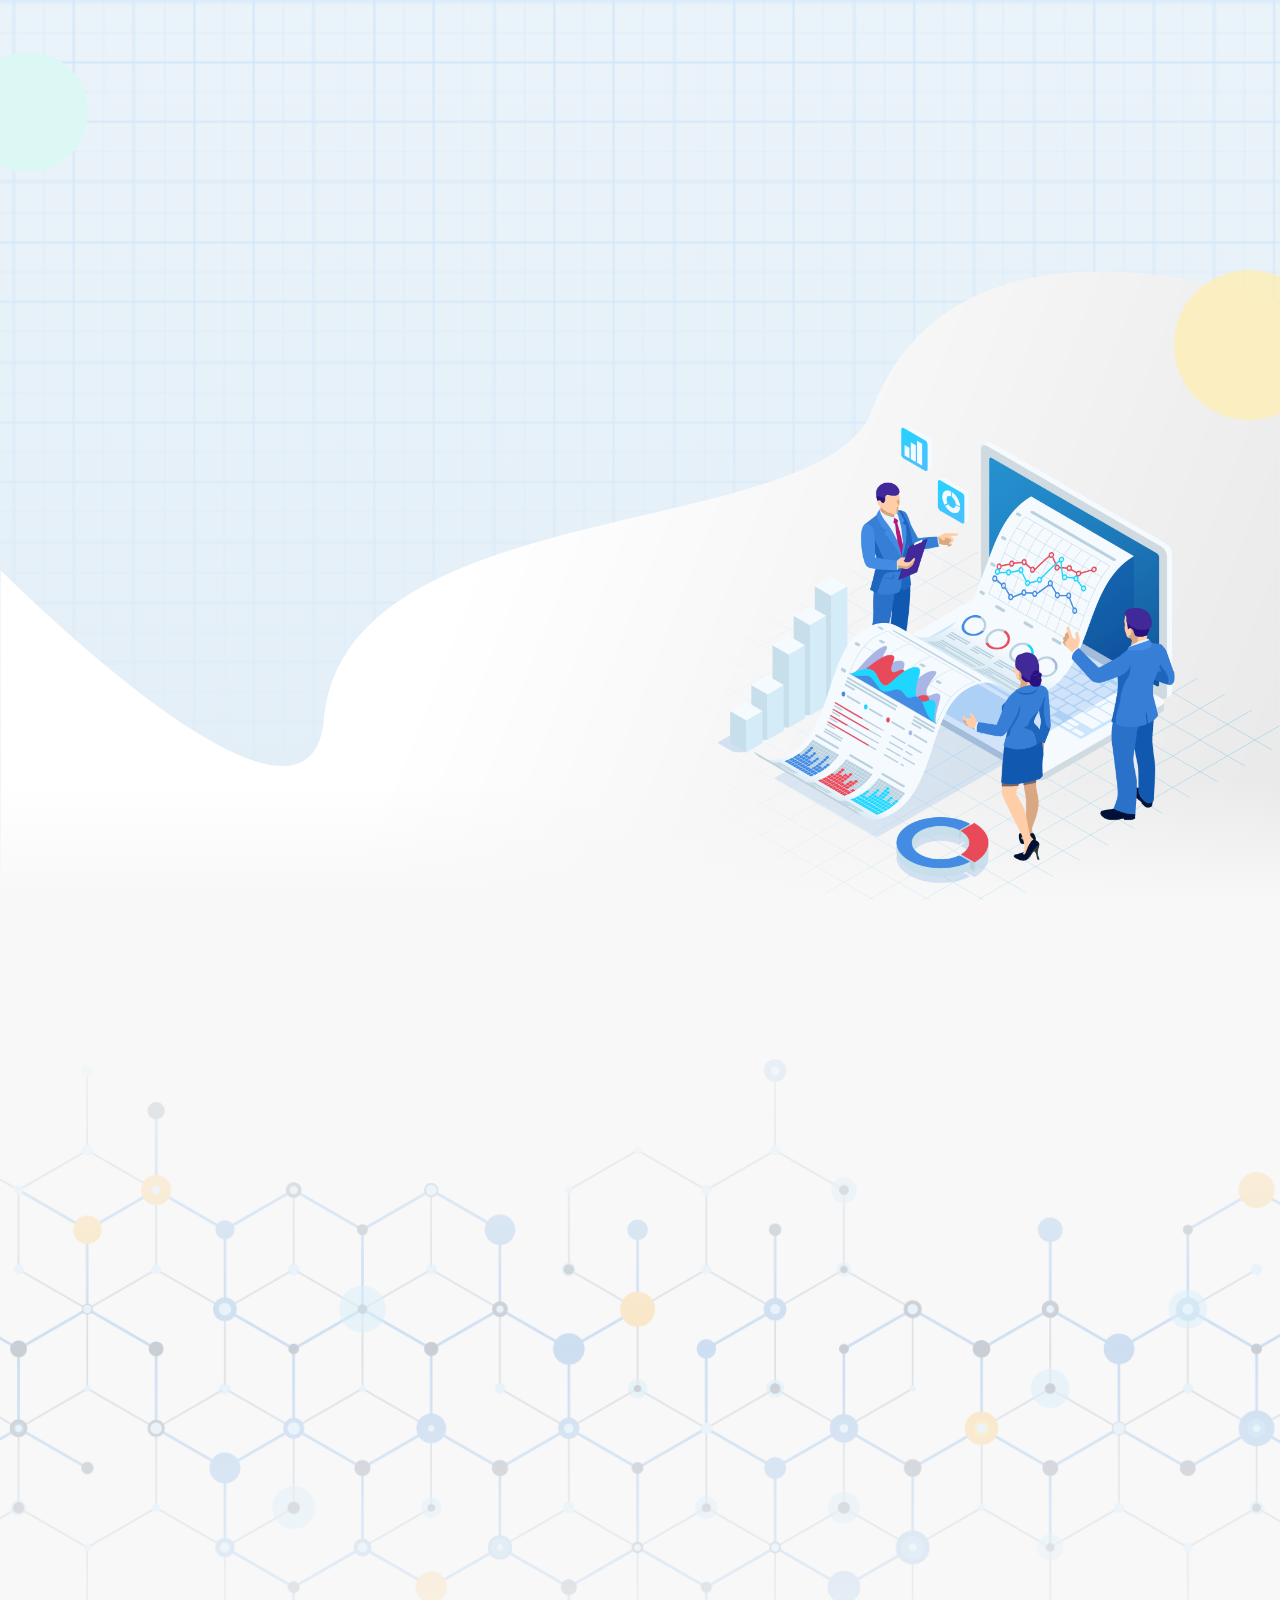
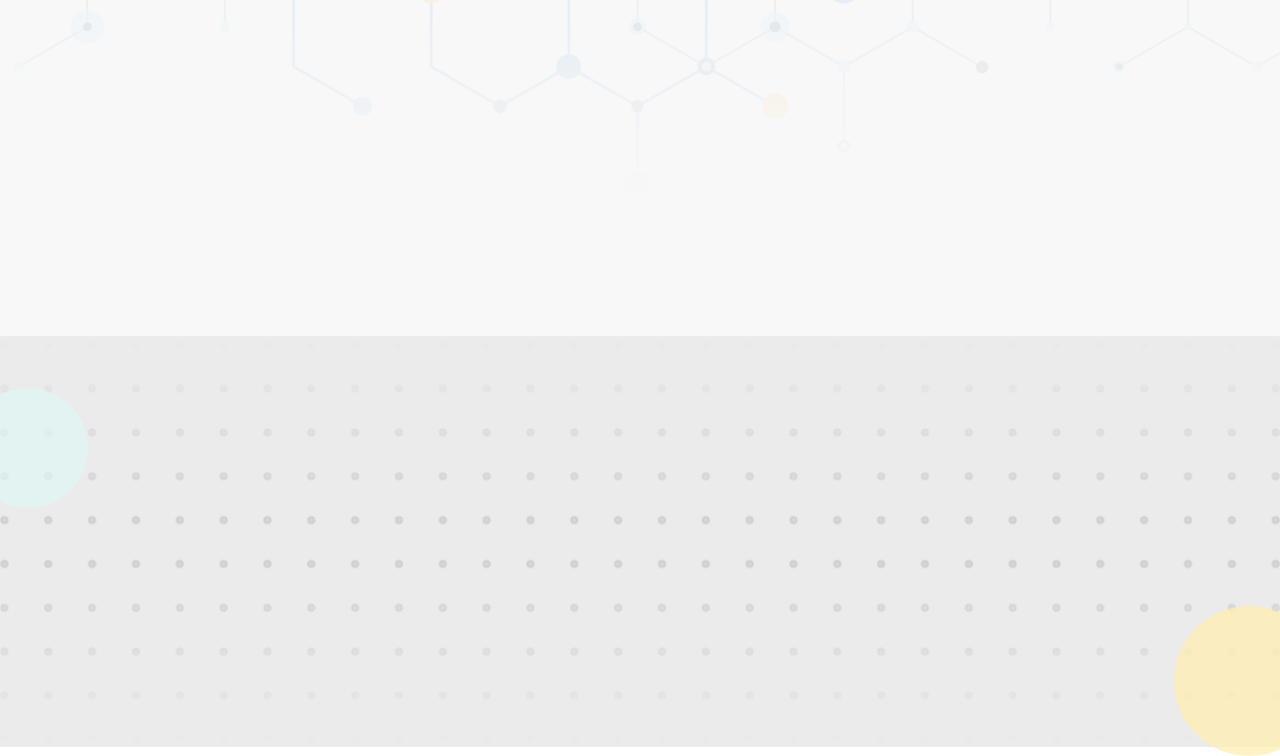
<file: index.html>
<!DOCTYPE html>
<html lang="en">

<head>
    <meta charset="UTF-8">
    <meta name="viewport" content="width=device-width, initial-scale=1.0">
    <meta http-equiv="X-UA-Compatible" content="ie=edge">
    <title>Bank Mandiri</title>
    <link rel="icon" href="img/fav.JPG" sizes="16x16" type="image/png">
    <link rel="stylesheet" href="sass/bootstrap.min.css">
    <link rel="stylesheet" href="sass/font-awesome.css">
    <link rel="stylesheet" href="sass/slick-theme.css">
    <link rel="stylesheet" href="sass/slick.css">
    <link rel="stylesheet" href="sass/aos.css">
    <link rel="stylesheet" href="sass/cek.css">
    <!-- <link rel="stylesheet" href="https://cdn.jsdelivr.net/npm/charts.css/dist/charts.min.css"> -->
    <link rel="stylesheet" href="sass/style.css">
</head>

<body>
    <div class="o-hidden">
        <div class="headerpp"></div>
        <div class="preloader" hidden>
            <div class="waiting">
                <img src="https://cdn.detik.net.id/xasset/images/logo-detikx.png?v=202304271143" alt="detikX" title="detikX" loading="lazy" class="animate" />
            </div>
        </div>
        <!-- yes -->

        <section class="banner">
            <div class="bola bola-hijau"></div>
            <div class="bola bola-pink"></div>
            <div class="banner__img">
                <img src="img/garis.png" alt>
            </div>
            <div class="ilus">
                <img src="img/wave.png" alt>
            </div>

            <div class="banner__title" hidden>
                <h2 class="first" data-aos="fade-down" data-aos-delay="500" data-aos-duration="1000">Kinerja</h2>
                <h2 class="first" data-aos="fade-down" data-aos-delay="500" data-aos-duration="1000">Bank Mandiri</h2>
                <h2 class="second" data-aos="fade-up" data-aos-delay="800" data-aos-duration="1000">Triwulan I</h2>
                <h2 class="third" data-aos="fade-up" data-aos-delay="800" data-aos-duration="1000" id="value">2023</h2>
            </div>
            <div class="img" data-aos="fade-in" data-aos-delay="500" data-aos-duration="1000">
                <img src="img/bg-top.png" alt>
            </div>
        </section>

        <section class="pembukaan">
            <div class="kertas">
                <picture>
                    <source media="(max-width:766px)" srcset="img/eps3/bgbg-kotak.png">
                    <img src="img/eps3/semua.png" alt="Flowers">
                </picture>
            </div>

            <div class="wrap-orang">
                <!-- <div class="orang1">
                        <img src="img/eps3/org1.png" alt="">
                    </div>
                    <div class="orang2">
                        <img src="img/eps3/org2.png" alt="">
                    </div> -->
                <img src="img/eps3/semua.png" alt>
            </div>
            <div class="foto-wash">
                <!-- <img src="https://akcdn.detik.net.id/community/media/visual/2022/12/28/kartu-kredit-bank-mandiri.jpeg?w=1080" alt=""> -->
            </div>
            <div class="container">
                <div class="row">

                    <div class="col-md-8 offset-md-2">
                        <p class="firstletter" data-aos="fade-in" data-aos-delay="500" data-aos-duration="1000">
                            Bank Mandiri berhasil membukukan pertumbuhan kinerja keuangan yang positif pada awal tahun 2023. Hal ini merupakan hasil dari strategi Bank Mandiri yang berfokus pada pendekatan ekosistem bisnis baik dari sisi pembiayaan maupun pendanaan.
                        </p>

                        <p data-aos="fade-in" data-aos-delay="600" data-aos-duration="1000">Kondisi perekonomian Indonesia yang kondusif juga mendukung performa Bank Mandiri. Data Badan Pusat Statistik (BPS) menunjukkan pertumbuhan ekonomi Indonesia tumbuh 5,03% <i>year on year</i> (yoy) pada kuartal I-2023.

                        </p>

                        <p data-aos="fade-in" data-aos-delay="600" data-aos-duration="1000">Pertumbuhan ekonomi itu tercipta berkat kebijakan-kebijakan strategis pemerintah yang akomodatif, efektif, dan relevan dengan kebutuhan masyarakat. Seiring dengan aktivitas usaha masyarakat meningkat dan iklim investasi semakin
                            inklusif dan berkualitas.
                        </p>

                    </div>
                </div>

                <div class="row mt-3">
                    <div class="col-md-8 offset-md-2">
                        <div class="row category-click contentx" data-aos="fade-down" data-aos-delay="1200" data-aos-duration="1000">
                            <div class="col-6">
                                <div class="click airline-name
                                        category-airline" id="bmri">
                                    Kinerja Saham BMRI
                                </div>
                            </div>
                            <div class="col-6">
                                <div class="click airline-name
                                        category-airline" id="dividen">
                                    Pembagian Dividen
                                </div>
                            </div>
                            <div class="col-6">
                                <div class="click airline-name
                                        category-airline" id="keuangan">
                                    Kinerja Keuangan
                                </div>
                            </div>
                            <div class="col-6">
                                <div class="click airline-name
                                        category-airline" id="kredit">
                                    Pertumbuhan Kredit
                                </div>
                            </div>

                            <div class="col-6">
                                <div class="click airline-name
                                        category-airline" id="umkm">
                                    Kredit UMKM Tumbuh Baik
                                </div>
                            </div>

                            <div class="col-6">
                                <div class="click airline-name
                                        category-airline" id="highlights">
                                    Highlights Bank Mandiri
                                </div>
                            </div>

                        </div>
                    </div>
                </div>

                <!-- <div class="text-center sumbers totop mt-2" data-aos="fade-up" data-aos-delay="600" data-aos-duration="1000">
                    Sumber Data: <br> Paparan Kinerja Triwulan I 2023 <br> Bank Mandiri
                </div> -->
            </div>
        </section>

        <div class="refund">
            <div class="detail-refund">
                <!-- kinerja saham -->
                <section class="data-table airline-content close-info" id="show-bmri">
                    <!-- <div class="kotak">
                        <img src="img//eps3/batik.png" alt>
                    </div> -->

                    <div class="bgbg">
                        <img src="img/eps3/bgbg-kotak.png" alt>
                    </div>

                    <div class="container totop">
                        <div class="row">
                            <div class="col-md-10 offset-md-1">

                                <div class="title__cek">
                                    <div class="batik2">
                                        <img src="img/eps3/batik2.png" alt>
                                    </div>
                                    <h2 class="totop" data-aos="fade-in" data-aos-delay="500" data-aos-duration="1000">Kinerja Saham BMRI Mengawali Tahun 2023
                                    </h2>
                                </div>
                                <br>
                                <div class="row">
                                    <div class="col-md-8 offset-md-2">
                                        <p data-aos="fade-in" data-aos-delay="600" data-aos-duration="1000">Secara Year-to-Date Hingga 31 Maret 2023, Kenaikan Nilai Saham BMRI Lebih Tinggi Dibandingkan Dengan IHSG & Bank Besar Lainnya Secara Aggregate</p>
                                    </div>
                                </div>

                                <h3 class="text-center h3" data-aos="fade-in" data-aos-delay="600" data-aos-duration="1000">
                                    Data Saham Hingga 31 Maret 2023
                                </h3>
                                <div class="kotaksa">
                                    <div class="img" data-aos="fade-right" data-aos-delay="600" data-aos-duration="1000">
                                        <img src="img/eps3/saham_1.png" alt>
                                    </div>
                                </div>

                                <div class="mt-5">
                                    <!-- <h3 class="text-center">Detail</h3> -->
                                    <div class="table-responsive
                                            table-striped" data-aos="fade-in" data-aos-delay="600" data-aos-duration="1000">
                                        <table class="table ">
                                            <thead>
                                                <th>
                                                    <td></td>
                                                    <td>Penutupan Harga Saham 30 Des-22 (Rp)</td>
                                                    <td>Penutupan Harga Saham 31 Mar-23 (Rp)</td>
                                                    <td>Perubahan YtD (%)</td>
                                                </th>
                                            </thead>
                                            <tbody class="cek">
                                                <!-- <tr>
                                                        <td>Nama</td>
                                                        <td>Penutupan Harga Saham 30 Des-22 (Rp)</td>
                                                        <td>Penutupan Harga Saham 31 Mar-23 (Rp)</td>
                                                        <td>Perubahan YtD (%)</td>
                                                    </tr> -->
                                                <tr>
                                                    <td></td>
                                                    <td>BMRI</td>
                                                    <td>9.925</td>
                                                    <td>10.325</td>
                                                    <td>4.0</td>
                                                </tr>
                                                <tr>
                                                    <td></td>
                                                    <td>IHSG</td>
                                                    <td>6.851</td>
                                                    <td>6.805</td>
                                                    <td>-0.7</td>
                                                </tr>
                                                <tr>
                                                    <td></td>
                                                    <td>10 Bank di Indonesia (selain BMRI)
                                                    </td>
                                                    <td>6.549</td>
                                                    <td>6.803</td>
                                                    <td>0.5</td>
                                                </tr>
                                            </tbody>
                                        </table>
                                    </div>
                                </div>

                                <div class="mt-5">
                                    <h3 class="text-center h3" data-aos="fade-in" data-aos-delay="600" data-aos-duration="1000">Pertumbuhan Kredit dan DPK Bank Mandiri dan Industri</h3>

                                    <div class="mt-5">
                                        <h4 class="text-center" data-aos="fade-in" data-aos-delay="600" data-aos-duration="1000">Pertumbuhan Kredit
                                        </h4>
                                        <div class="kotaksa" data-aos="fade-right" data-aos-delay="600" data-aos-duration="1000">
                                            <div class="img">
                                                <img src="img/eps3/saham_2.png" alt>
                                            </div>
                                        </div>
                                    </div>

                                    <div class="mt-5">
                                        <h4 class="text-center" data-aos="fade-in" data-aos-delay="600" data-aos-duration="1000">Pertumbuhan DPK
                                        </h4>
                                        <div class="kotaksa" data-aos="fade-right" data-aos-delay="600" data-aos-duration="1000">
                                            <div class="img">
                                                <img src="img/eps3/saham_3.png" alt>
                                            </div>
                                        </div>
                                    </div>
                                </div>
                            </div>
                        </div>
                        <div class="closer">Tutup</div>
                    </div>
                </section>

                <!-- Pembagian dividen -->
                <section class="data-table airline-content close-info" id="show-dividen">
                    <div class="bgbg">
                        <img src="img//eps3/bgbg-kotak.png" alt>
                    </div>
                    <div class="container totop">
                        <div class="row">
                            <div class="col-md-10 offset-md-1">
                                <div class="title__cek">
                                    <div class="batik2">
                                        <img src="img/eps3/batik2.png" alt>
                                    </div>
                                    <h2 class="totop" data-aos="fade-in" data-aos-delay="600" data-aos-duration="1000">
                                        Pembagian Dividen Serta Pelaksanaan Stock Split
                                    </h2>
                                </div>
                                <br>

                                <div class="text-center">
                                    <p data-aos="fade-in" data-aos-delay="600" data-aos-duration="1000">BMRI Secara Konsisten Membagikan Dividen Kepada Pemegang Saham</p>
                                    <div>
                                        <h3 class="h3" data-aos="fade-in" data-aos-delay="600" data-aos-duration="1000">
                                            Pembagian Dividen
                                        </h3>
                                        <div class="kotaksa">
                                            <div class="img" data-aos="fade-down" data-aos-delay="600" data-aos-duration="1000">
                                                <img src="img/eps3/Deviden_1.png" alt>
                                            </div>
                                        </div>
                                        <div class="text-center" data-aos="fade-in" data-aos-delay="600" data-aos-duration="1000">
                                            <small>Catatan:</small>
                                            <small>(a) Dividen yield dihitung menggunakan harga penutupan tahunan</small>
                                        </div>
                                    </div>
                                    <br>
                                    <div>
                                        <h3 class="h3" data-aos="fade-in" data-aos-delay="600" data-aos-duration="1000">
                                            Pelaksanaan Stock Split Dengan Rasio 1:2 BMRI di 2023
                                        </h3>
                                        <br>
                                        <div class="kotaksa">
                                            <div class="img" data-aos="fade-down" data-aos-delay="600" data-aos-duration="1000">
                                                <img src="img/eps3/Deviden_2.png" alt>
                                            </div>
                                        </div>
                                        <div class="text-center">
                                            <div class="highlight" data-aos="fade-in" data-aos-delay="600" data-aos-duration="1000">
                                                <p>Dengan <i><b>Stock Split</b></i>, investor dapat membeli saham Bank Mandiri mulai dari <b>Rp522.500</b> (harga 1 lot)</p>
                                            </div>
                                        </div>
                                    </div>
                                </div>
                            </div>
                        </div>
                        <div class="closer">Tutup</div>
                    </div>
                </section>

                <!-- kinerja keuangan -->
                <section class="data-table airline-content close-info" id="show-keuangan">
                    <div class="bgbg">
                        <img src="img//eps3/bgbg-kotak.png" alt>
                    </div>
                    <div class="container totop">
                        <div class="row">
                            <div class="col-md-10 offset-md-1">
                                <div class="title__cek totop">
                                    <div class="batik2">
                                        <img src="img/eps3/batik2.png" alt="">
                                    </div>
                                    <h2 class="totop" data-aos="fade-in" data-aos-delay="600" data-aos-duration="1000">Kinerja Keuangan Di Awal 2023
                                    </h2>
                                </div>
                                <br>
                                <div class="table-responsive rightxs">
                                    <table class="table table-striped" data-aos="fade-down" data-aos-delay="600" data-aos-duration="1000">
                                        <thead>
                                            <tr>
                                                <td>Indikator</td>
                                                <td>Mar-22</td>
                                                <td>Des-22</td>
                                                <td>Mar-23</td>
                                                <td>QoQ</td>
                                                <td class="text-right">YoY</td>
                                            </tr>
                                        </thead>
                                        <tbody>
                                            <tr>
                                                <td>Aset (Miliar)</td>
                                                <td class="text-right">1.734.075</td>
                                                <td>1.992.545</td>
                                                <td>1.908.171</td>
                                                <td>-4,23%</td>
                                                <td class="text-right">10,04%</td>
                                            </tr>
                                            <tr>
                                                <td><strong>Kredit (Rp
                                                            Miliar)</strong></td>
                                                <td class="text-right"><strong>1.072.852</strong></td>
                                                <td><strong>1.202.230</strong></td>
                                                <td><strong>1.205.464</strong></td>
                                                <td><strong>0,27%</strong></td>
                                                <td class="text-right"><strong>12,36%</strong></td>
                                            </tr>
                                            <tr>
                                                <td>Dana Pihak Ketiga (Rp Miliar)
                                                </td>
                                                <td class="text-right">1.269.009</td>
                                                <td>1.490.845</td>
                                                <td>1.391.149</td>
                                                <td>-6,69% </td>
                                                <td class="text-right">9,62%</td>
                                            </tr>
                                            <tr>
                                                <td><strong>CASA Ratio <sup>(b)</sup></strong>
                                                </td>
                                                <td class="text-right"><strong>75,0%</strong></td>
                                                <td><strong>77,6%</strong></td>
                                                <td><strong>79,2%</strong></td>
                                                <td><strong>1,58pts</strong></td>
                                                <td class="text-right"><strong>4,22pts</strong></td>
                                            </tr>
                                            <tr>
                                                <td>NPL Gross Ratio <sup>(b)</sup></td>
                                                <td class="text-right">2,74%</td>
                                                <td>1,88%</td>
                                                <td>1,70%</td>
                                                <td>-18bps </td>
                                                <td class="text-right">-104bps</td>
                                            </tr>
                                            <tr>
                                                <td>Coverage Ratio <sup>(b)</sup></td>
                                                <td class="text-right">266%</td>
                                                <td>311%</td>
                                                <td>337%</td>
                                                <td>25,6pts </td>
                                                <td class="text-right">70,2pts</td>
                                            </tr>

                                            <tr>
                                                <td><strong>
                                                            <i>
                                                                YTD Net Interest
                                                                Margin
                                                                (NIM)
                                                                <sup>(b)</sup>
                                                            </i>
                                                        </strong></td>
                                                <td class="text-right"><strong>5,01%</strong></td>
                                                <td><strong>5,16%</strong></td>
                                                <td><strong>5,11%</strong></td>
                                                <td><strong>-5bps</strong>
                                                </td>
                                                <td class="text-right"><strong>+10bps</strong></td>
                                            </tr>

                                            <tr>
                                                <td><strong>
                                                            BOPO <sup>b</sup>
                                                        </strong></td>
                                                <td class="text-right"><strong>56,4%</strong></td>
                                                <td><strong>57,4%</strong></td>
                                                <td><strong>54,8%</strong></td>
                                                <td><strong>-2,52pts</strong>
                                                </td>
                                                <td class="text-right"><strong>-1,54pts</strong></td>
                                            </tr>

                                            <tr>
                                                <td><strong>
                                                            Return on Equity
                                                            (ROE) <sup>a</sup>
                                                        </strong></td>
                                                <td class="text-right"><strong>22,2%</strong></td>
                                                <td><strong>22,6%</strong></td>
                                                <td><strong>24,6%</strong></td>
                                                <td><strong>1,94pts</strong>
                                                </td>
                                                <td class="text-right"><strong>2,41pts</strong></td>
                                            </tr>

                                            <tr>
                                                <td>Capital Adequacy Ratio (CAR)
                                                    <sup>(b)</sup></td>
                                                <td class="text-right">18,2%</td>
                                                <td>19,5%</td>
                                                <td>19,5%</td>
                                                <td>+6bps </td>
                                                <td class="text-right">+1,32ptss</td>
                                            </tr>
                                        </tbody>

                                    </table>
                                </div>

                                <br> <br>
                            </div>
                        </div>
                        <div class="row">
                            <div class="col-md-10 offset-md-1" data-aos="fade-in" data-aos-delay="600" data-aos-duration="1000">
                                <small>Catatan</small>
                                <br>
                                <small>(a) Laba bersih dibagi Tier-1 capital di akhir bulan selama periode tahun berjalan, <i>Bank-only</i></small> <br>
                                <small>(b) Bank-only</small>
                            </div>
                        </div>
                        <div class="closer">Tutup</div>
                    </div>
                </section>

                <!-- pertumbuhan kredit -->
                <section class="data-table airline-content close-info" id="show-kredit">
                    <div class="bgbg">
                        <img src="img/eps3/bgbg-kotak.png" alt>
                    </div>
                    <div class="container totop">
                        <div class="row">
                            <div class="col-md-10 offset-md-1">
                                <div class="text-center">
                                    <div class="totop title__cek">
                                        <div class="batik2">
                                            <img src="img/eps3/batik2.png" alt="">
                                        </div>
                                        <h2 class="totop" data-aos="fade-in" data-aos-delay="600" data-aos-duration="1000">Pertumbuhan Kredit dan Dana Pihak Ketiga Tumbuh Secara Stabil
                                        </h2>
                                    </div>
                                </div>
                                <br>
                                <div class="text-center">
                                    <p data-aos="fade-in" data-aos-delay="600" data-aos-duration="1000">Pertumbuhan DPK Bank Mandiri Ditopang Oleh Dana Murah</p>
                                </div>
                                <div class="kotaksa">
                                    <div class="img" data-aos="fade-down" data-aos-delay="600" data-aos-duration="1000">
                                        <img src="img/eps3/pertumbuhan_kredit_1.png" alt>
                                    </div>
                                </div>
                                <div class="kotaksa">
                                    <div class="img" data-aos="fade-down" data-aos-delay="600" data-aos-duration="1000">
                                        <img src="img/eps3/pertumbuhan_kredit_2.png" alt>
                                    </div>
                                </div>
                                <div class="kotaksa">
                                    <div class="img" data-aos="fade-down" data-aos-delay="600" data-aos-duration="1000">
                                        <img src="img/eps3/pertumbuhan_kredit_3.png" alt>
                                    </div>
                                </div>
                            </div>
                        </div>
                        <div class="closer">Tutup</div>
                    </div>
                </section>

                <!-- kredit umkm -->
                <section class="data-table airline-content close-info" id="show-umkm">
                    <div class="bgbg">
                        <img src="img/eps3/bgbg-kotak.png" alt>
                    </div>
                    <div class="container">
                        <div class="row">
                            <div class="col-md-10 offset-md-1">
                                <div class="text-center">
                                    <div class="title__cek totop">
                                        <div class="batik2">
                                            <img src="img/eps3/batik2.png" alt="">
                                        </div>
                                        <h2 class="totop" data-aos="fade-in" data-aos-delay="600" data-aos-duration="1000">
                                            Kredit UMKM tumbuh dengan baik didukung oleh penyaluran KUR
                                        </h2>
                                    </div>
                                </div>
                                <br>

                                <br>

                                <div class="totop">
                                    <h3 class="h3" data-aos="fade-in" data-aos-delay="600" data-aos-duration="1000">Kredit UMKM <sup>b</sup> tumbuh double digit per Maret 2023</h3>
                                    <div class="kotaksa">
                                        <div class="img" data-aos="fade-down" data-aos-delay="600" data-aos-duration="1000">
                                            <img src="img/eps3/umkm1.png" alt>
                                        </div>
                                    </div>
                                    <br>
                                    <h3 class="h3">KUR menjangkau 52.863 debitur per Maret 2023 <sup>a</sup></h3>
                                    <div class="kotaksa">
                                        <div class="img" data-aos="fade-down" data-aos-delay="600" data-aos-duration="1000">
                                            <img src="img/eps3/umkm2.png" alt>
                                        </div>
                                    </div>
                                </div>
                                <br>
                            </div>
                        </div>

                        <div class="closer">Tutup</div>
                    </div>
                </section>

                <!-- highlights -->
                <section class="data-table airline-content close-info" id="show-highlights">
                    <div class="bgbg">
                        <img src="img/eps3/bgbg-kotak.png" alt="">
                    </div>
                    <div class="container totop">
                        <div class="text-center title__cek">
                            <div class="batik2">
                                <img src="img/eps3/batik2.png" alt="">
                            </div>
                            <h2 class=" totop" data-aos="fade-in" data-aos-delay="600" data-aos-duration="1000">
                                Highlights Kinerja Bank Mandiri Q1 2023
                            </h2>
                        </div>
                        <br>
                        <div class="row">
                            <div class="col-md-10 offset-md-1">
                                <!-- <div class="kotaksa">
                                    <div class="img">
                                        <img src="img/eps3/kinerja_7.png" alt>
                                    </div>
                                </div> -->
                                <div class="laba">
                                    <h3>LABA BERSIH</h3>
                                    <p>
                                        <i>(setelah pajak dan kepentingan non-pengendali)</i>
                                    </p>
                                    <div class="font-big">Rp 12,6 Tn</div>
                                    <div class="all">
                                        <i class="fa fa-caret-up" aria-hidden="true"></i> <span>25,2% YoY</span>
                                    </div>
                                </div>
                                <div class="row">
                                    <div class="col-8 col-md-6 position-relative">
                                        <div class="rightc"></div>
                                        <div class="all-high totop">

                                            <div class="to-center" data-aos="fade-down" data-aos-delay="600" data-aos-duration="1000">
                                                <h3>Total Aset</h3>
                                                <p>Rp1.908 Tn</p>
                                                <div class="fawe">
                                                    <i class="fa fa-caret-up" aria-hidden="true"></i> 10.0% YoY
                                                </div>
                                            </div>
                                            <div class="datas py-3" data-aos="fade-down" data-aos-delay="600" data-aos-duration="1000">
                                                <div class="datas-left">
                                                    <h4 class="titled">Aset</h4>
                                                </div>
                                                <div class="datas-right">
                                                    <ul>
                                                        <li>Total kredit sebesar Rp1.205 Tn, atau tumbuh 12,4% YoY</li>
                                                    </ul>
                                                </div>

                                            </div>

                                        </div>
                                    </div>
                                    <div class="col-8 offset-2 col-md-6 position-relative">
                                        <div class="leftc"></div>
                                        <div class="all-high totop">
                                            <div class="to-center" data-aos="fade-down" data-aos-delay="600" data-aos-duration="1000">
                                                <h3>Total DPK</h3>
                                                <p>Rp1.391 Tn</p>
                                                <div class="fawe">
                                                    <i class="fa fa-caret-up" aria-hidden="true"></i> 9,62% YoY
                                                </div>
                                            </div>
                                            <div class="datas py-3" data-aos="fade-down" data-aos-delay="600" data-aos-duration="1000">
                                                <div class="datas-left">
                                                    <h4 class="titled">Likuiditas</h4>
                                                </div>
                                                <div class="datas-right">
                                                    <ul>
                                                        <li>
                                                            Total Dana Murah sebesar Rp1.032 Tn atau tumbuh sebesar 15,6% YoY
                                                        </li>
                                                        <li>
                                                            Rasio Dana Murah sebesar 74,2%, atau naik sebesar 3,86pts YoY
                                                        </li>
                                                    </ul>
                                                </div>

                                            </div>

                                        </div>
                                    </div>
                                    <div class="col-8 offset-4 col-md-6 position-relative">
                                        <div class="rightc"></div>
                                        <div class="all-high totop">
                                            <div class="to-center" data-aos="fade-down" data-aos-delay="600" data-aos-duration="1000">
                                                <h3>PPOP</h3>
                                                <p>Rp20,9 Tn</p>
                                                <div class="fawe">
                                                    <i class="fa fa-caret-up" aria-hidden="true"></i> 18,3% YoY
                                                </div>
                                            </div>
                                            <div class="datas py-3" data-aos="fade-down" data-aos-delay="600" data-aos-duration="1000">
                                                <div class="datas-left">
                                                    <h4 class="titled">Pendapatan</h4>
                                                </div>
                                                <div class="datas-right">
                                                    <ul>
                                                        <li>
                                                            Pendapatan Bunga Bersih sebesar Rp23,0 Tn, atau tumbuh 12,4% YoY​
                                                        </li>
                                                        <li>
                                                            Pendapatan Non-Bunga sebesar Rp9,7 Tn, atau tumbuh 12,6% YoY​
                                                        </li>
                                                    </ul>
                                                </div>

                                            </div>

                                        </div>
                                    </div>
                                    <div class="col-8 offset-4 col-md-6 position-relative">
                                        <div class="leftc"></div>
                                        <div class="all-high totop">
                                            <div class="to-center" data-aos="fade-up" data-aos-delay="600" data-aos-duration="1000">
                                                <h3>NIM</h3>
                                                <p>5,40%</p>
                                                <div class="fawe">
                                                    <i class="fa fa-caret-up" aria-hidden="true"></i> 9bps YoY
                                                </div>
                                            </div>
                                            <div class="datas py-3" data-aos="fade-up" data-aos-delay="600" data-aos-duration="1000">
                                                <div class="datas-left">
                                                    <h4 class="titled">Profitabilitas</h4>
                                                </div>
                                                <div class="datas-right">
                                                    <ul>
                                                        <li>
                                                            BOPO Bank-only sebesar 54,8%, atau turun 1,54pts​ YoY
                                                        </li>
                                                        <li>
                                                            Return on Equity Bank-only* (Modal Tier-1) sebesar 24,6%, atau tumbuh 2,41pts YoY​
                                                        </li>
                                                    </ul>
                                                </div>

                                            </div>

                                        </div>
                                    </div>
                                    <div class="col-8 offset-2 col-md-6 position-relative">
                                        <div class="rightc"></div>
                                        <div class="all-high totop">
                                            <div class="to-center" data-aos="fade-up" data-aos-delay="600" data-aos-duration="1000">
                                                <h3>Rasio NPL</h3>
                                                <p>1,77%</p>
                                                <div class="fawe">
                                                    <i class="fa fa-caret-down" aria-hidden="true"></i> 89bps YoY
                                                </div>
                                            </div>
                                            <div class="datas py-3" data-aos="fade-up" data-aos-delay="600" data-aos-duration="1000">
                                                <div class="datas-left">
                                                    <h4 class="titled">Kualitas Aset</h4>
                                                </div>
                                                <div class="datas-right">
                                                    <ul>
                                                        <li>
                                                            Cost of Credit sebesar 1,18%, atau membaik 39bps YoY​
                                                        </li>
                                                        <li>
                                                            Loan at Risk (LaR) sebesar 11,3%, atau membaik 5,32pts YoY​
                                                        </li>
                                                        <li>
                                                            NPL Coverage sebesar 303%, atau naik 55,8pts YoY​
                                                        </li>
                                                    </ul>
                                                </div>

                                            </div>

                                        </div>
                                    </div>
                                    <div class="col-8 offset-1 col-md-6 position-relative">
                                        <div class="all-high totop">
                                            <div class="to-center" data-aos="fade-up" data-aos-delay="600" data-aos-duration="1000">
                                                <h3>CAR</h3>
                                                <p>20,3%</p>
                                                <div class="fawe">
                                                    <i class="fa fa-caret-up" aria-hidden="true"></i> 2,29pts YoY
                                                </div>
                                            </div>
                                            <div class="datas py-3" data-aos="fade-up" data-aos-delay="600" data-aos-duration="1000">
                                                <div class="datas-left">
                                                    <h4 class="titled">Permodalan</h4>
                                                </div>
                                                <div class="datas-right">
                                                    <ul>
                                                        <li>
                                                            Total Tier-1 CAR sebesar 19,1%, atau naik sebesar 221bps YoY
                                                        </li>

                                                    </ul>
                                                </div>

                                            </div>

                                        </div>
                                    </div>
                                </div>
                            </div>
                        </div>
                        <div class="closer">Tutup</div>
                    </div>
                </section>
            </div>
        </div>

        <div class="sumb">
            <div class="container">
                <div class="row">
                    <div class="col-md-8 offset-md-2">
                        <div class="text-center  sumbs" data-aos="fade-in" data-aos-delay="500" data-aos-duration="700">
                            Sumber Data: <br>
                            <div class="f">Paparan Kinerja Triwulan I 2023 <br> Bank Mandiri</div>
                        </div>
                    </div>
                </div>
            </div>
        </div>

        <section class="penutup">
            <div class="img">
                <img src="img/panah.png" alt="">
            </div>
            <div class="bola bola-hijau"></div>
            <div class="bola bola-pink"></div>
            <div class="container">
                <div class="row">
                    <div class="col-md-10 offset-md-1">

                        <div class="text-center mt-3 mb-3 totop">
                            <h4 class="font-bold" data-aos="fade-in" data-aos-delay="500" data-aos-duration="700">
                                Tim Penyusun
                            </h4>
                        </div>
                        <div class="text-center mb-3 totop">
                            <div class="all" data-aos="fade-in" data-aos-delay="500" data-aos-duration="700">
                                <div class="gelar">
                                    Penulis
                                </div>
                                <div class="name">
                                    Irwan Nugroho
                                </div>

                            </div>

                            <div class="all" data-aos="fade-in" data-aos-delay="500" data-aos-duration="700">
                                <div class="gelar">
                                    HTML 5
                                </div>
                                <div class="name">
                                    Dedi Arief Wibisono
                                </div>

                            </div>

                            <div class="all" data-aos="fade-in" data-aos-delay="500" data-aos-duration="700">
                                <div class="gelar">
                                    Desain Grafis
                                </div>
                                <div class="name">
                                    Mindra Purnomo
                                </div>

                            </div>
                        </div>
                    </div>
                </div>
            </div>
        </section>


        <div class="footerm"></div>
    </div>
    <script src="js/jquery-3.5.1.min.js"></script>
    <script src="js/bootstrap.min.js"></script>
    <!-- <script src="js/chart.min.js"></script>
    <script src="js/chart.js"></script> -->
    <!-- <script src="js/gsap.min.js"></script>
    <script src="js/ScrollTrigger.min.js"></script> -->
    <script src="js/aos.js"></script>
    <script src="js/app.js"></script>
</body>

</html>
</file>
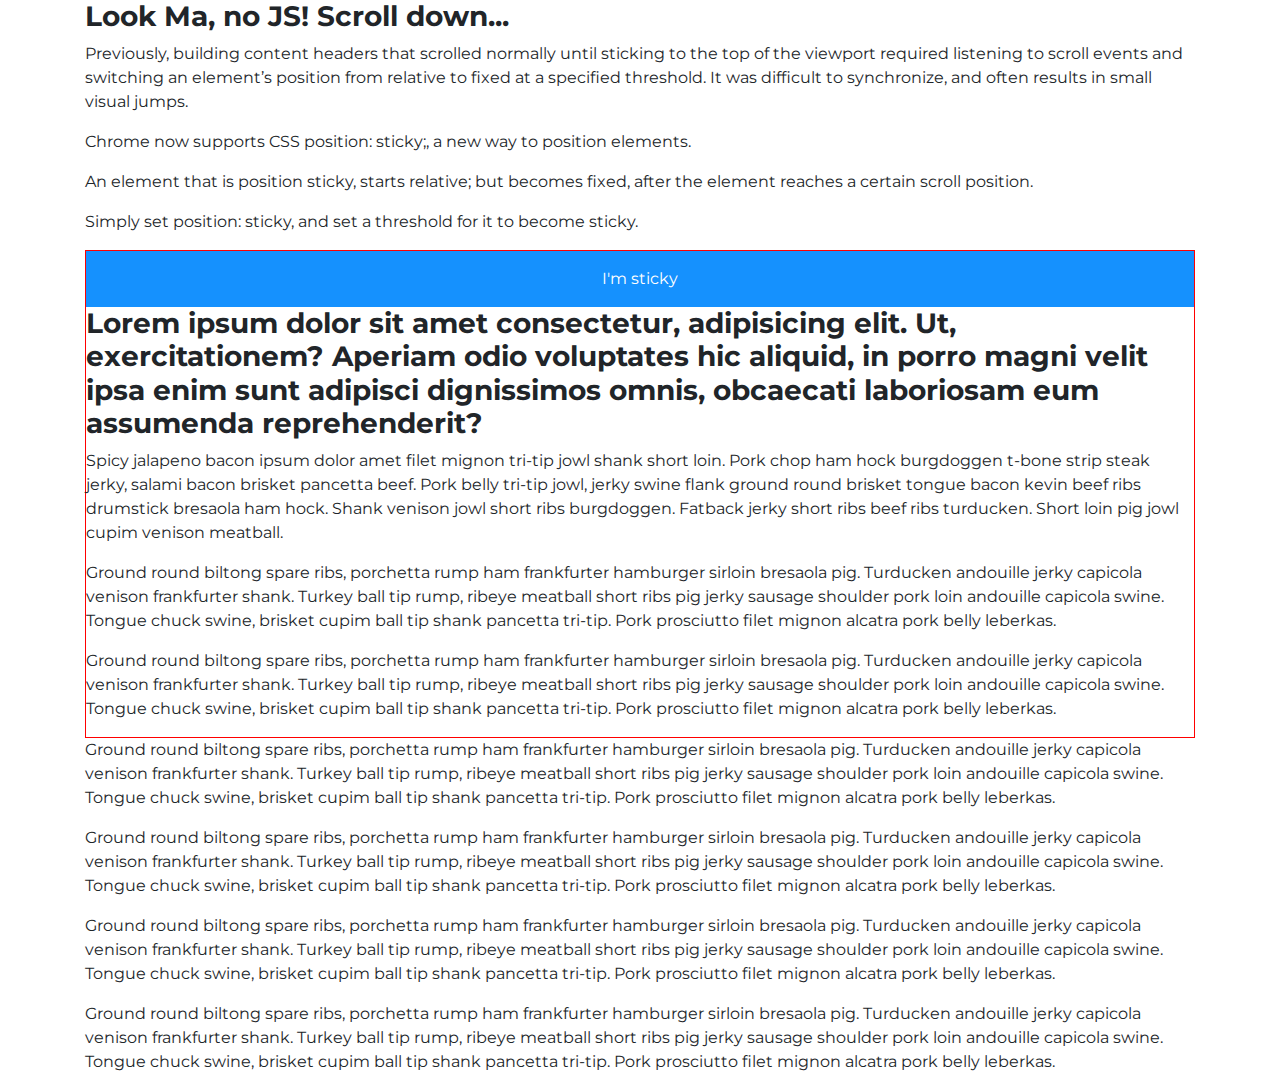
<file: alt.html>
<!DOCTYPE html>
<html lang="en">

<head>
    <meta charset="UTF-8">
    <meta name="viewport" content="width=device-width, initial-scale=1.0">
    <meta http-equiv="X-UA-Compatible" content="ie=edge">
    <title>Bank Mandiri</title>
    <link rel="stylesheet" href="sass/bootstrap.min.css">
    <link rel="stylesheet" href="sass/font-awesome.css">
    <link rel="stylesheet" href="sass/slick-theme.css">
    <link rel="stylesheet" href="sass/slick.css">
    <link rel="stylesheet" href="sass/aos.css">
    <link rel="stylesheet" href="sass/style2.css">
    <style>
    .parent {
  border: 1px solid red;
}

.sticky-header {
  background-color: #1591fe;
  color: #fff;
  padding: 1em;
  text-align: center;
}

.is-sticky {
  position: sticky;
  top: 0;
}
    </style>
</head>

<body>
        <div class="container">
                <h3>Look Ma, no JS! Scroll down...</h3>
            
                <p>Previously, building content headers that scrolled normally until sticking to the top of the viewport required listening to scroll events and switching an element’s position from relative to fixed at a specified threshold. It was difficult to synchronize, and often results in small visual jumps.</p>
                
                <p>Chrome now supports CSS position: sticky;, a new way to position elements.</p>
                
                <p>An element that is position sticky, starts relative; but becomes fixed, after the element reaches a certain scroll position.</p>
                
                <p>Simply set position: sticky, and set a threshold for it to become sticky.</p>
                
                <div class="parent">
                <div class="sticky-header is-sticky">I'm sticky</div>
                <h3>Lorem ipsum dolor sit amet consectetur, adipisicing elit. Ut, exercitationem? Aperiam odio voluptates hic aliquid, in porro magni velit ipsa enim sunt adipisci dignissimos omnis, obcaecati laboriosam eum assumenda reprehenderit?</h3>
                <p>Spicy jalapeno bacon ipsum dolor amet filet mignon tri-tip jowl shank short loin.  Pork chop ham hock burgdoggen t-bone strip steak jerky, salami bacon brisket pancetta beef.  Pork belly tri-tip jowl, jerky swine flank ground round brisket tongue bacon kevin beef ribs drumstick bresaola ham hock.  Shank venison jowl short ribs burgdoggen.  Fatback jerky short ribs beef ribs turducken.  Short loin pig jowl cupim venison meatball.</p>
                  
                <p>Ground round biltong spare ribs, porchetta rump ham frankfurter hamburger sirloin bresaola pig.  Turducken andouille jerky capicola venison frankfurter shank.  Turkey ball tip rump, ribeye meatball short ribs pig jerky sausage shoulder pork loin andouille capicola swine.  Tongue chuck swine, brisket cupim ball tip shank pancetta tri-tip.  Pork prosciutto filet mignon alcatra pork belly leberkas.</p>
                  
                <p>Ground round biltong spare ribs, porchetta rump ham frankfurter hamburger sirloin bresaola pig.  Turducken andouille jerky capicola venison frankfurter shank.  Turkey ball tip rump, ribeye meatball short ribs pig jerky sausage shoulder pork loin andouille capicola swine.  Tongue chuck swine, brisket cupim ball tip shank pancetta tri-tip.  Pork prosciutto filet mignon alcatra pork belly leberkas.</p>
                </div>
                
                <p>Ground round biltong spare ribs, porchetta rump ham frankfurter hamburger sirloin bresaola pig.  Turducken andouille jerky capicola venison frankfurter shank.  Turkey ball tip rump, ribeye meatball short ribs pig jerky sausage shoulder pork loin andouille capicola swine.  Tongue chuck swine, brisket cupim ball tip shank pancetta tri-tip.  Pork prosciutto filet mignon alcatra pork belly leberkas.</p>
                
                <p>Ground round biltong spare ribs, porchetta rump ham frankfurter hamburger sirloin bresaola pig.  Turducken andouille jerky capicola venison frankfurter shank.  Turkey ball tip rump, ribeye meatball short ribs pig jerky sausage shoulder pork loin andouille capicola swine.  Tongue chuck swine, brisket cupim ball tip shank pancetta tri-tip.  Pork prosciutto filet mignon alcatra pork belly leberkas.</p>
                
                <p>Ground round biltong spare ribs, porchetta rump ham frankfurter hamburger sirloin bresaola pig.  Turducken andouille jerky capicola venison frankfurter shank.  Turkey ball tip rump, ribeye meatball short ribs pig jerky sausage shoulder pork loin andouille capicola swine.  Tongue chuck swine, brisket cupim ball tip shank pancetta tri-tip.  Pork prosciutto filet mignon alcatra pork belly leberkas.</p>
                
                <p>Ground round biltong spare ribs, porchetta rump ham frankfurter hamburger sirloin bresaola pig.  Turducken andouille jerky capicola venison frankfurter shank.  Turkey ball tip rump, ribeye meatball short ribs pig jerky sausage shoulder pork loin andouille capicola swine.  Tongue chuck swine, brisket cupim ball tip shank pancetta tri-tip.  Pork prosciutto filet mignon alcatra pork belly leberkas.</p>
              </div>
    <script src="js/jquery-3.5.1.min.js"></script>
    <script src="js/bootstrap.min.js"></script>
    <!-- <script src="js/chart.min.js"></script>
    <script src="js/chart.js"></script> -->
    <script src="js/gsap.min.js"></script>
    <script src="js/ScrollTrigger.min.js"></script>
    <script src="js/aos.js"></script>
    <script src="js/app.js"></script>
</body>

</html>
</file>
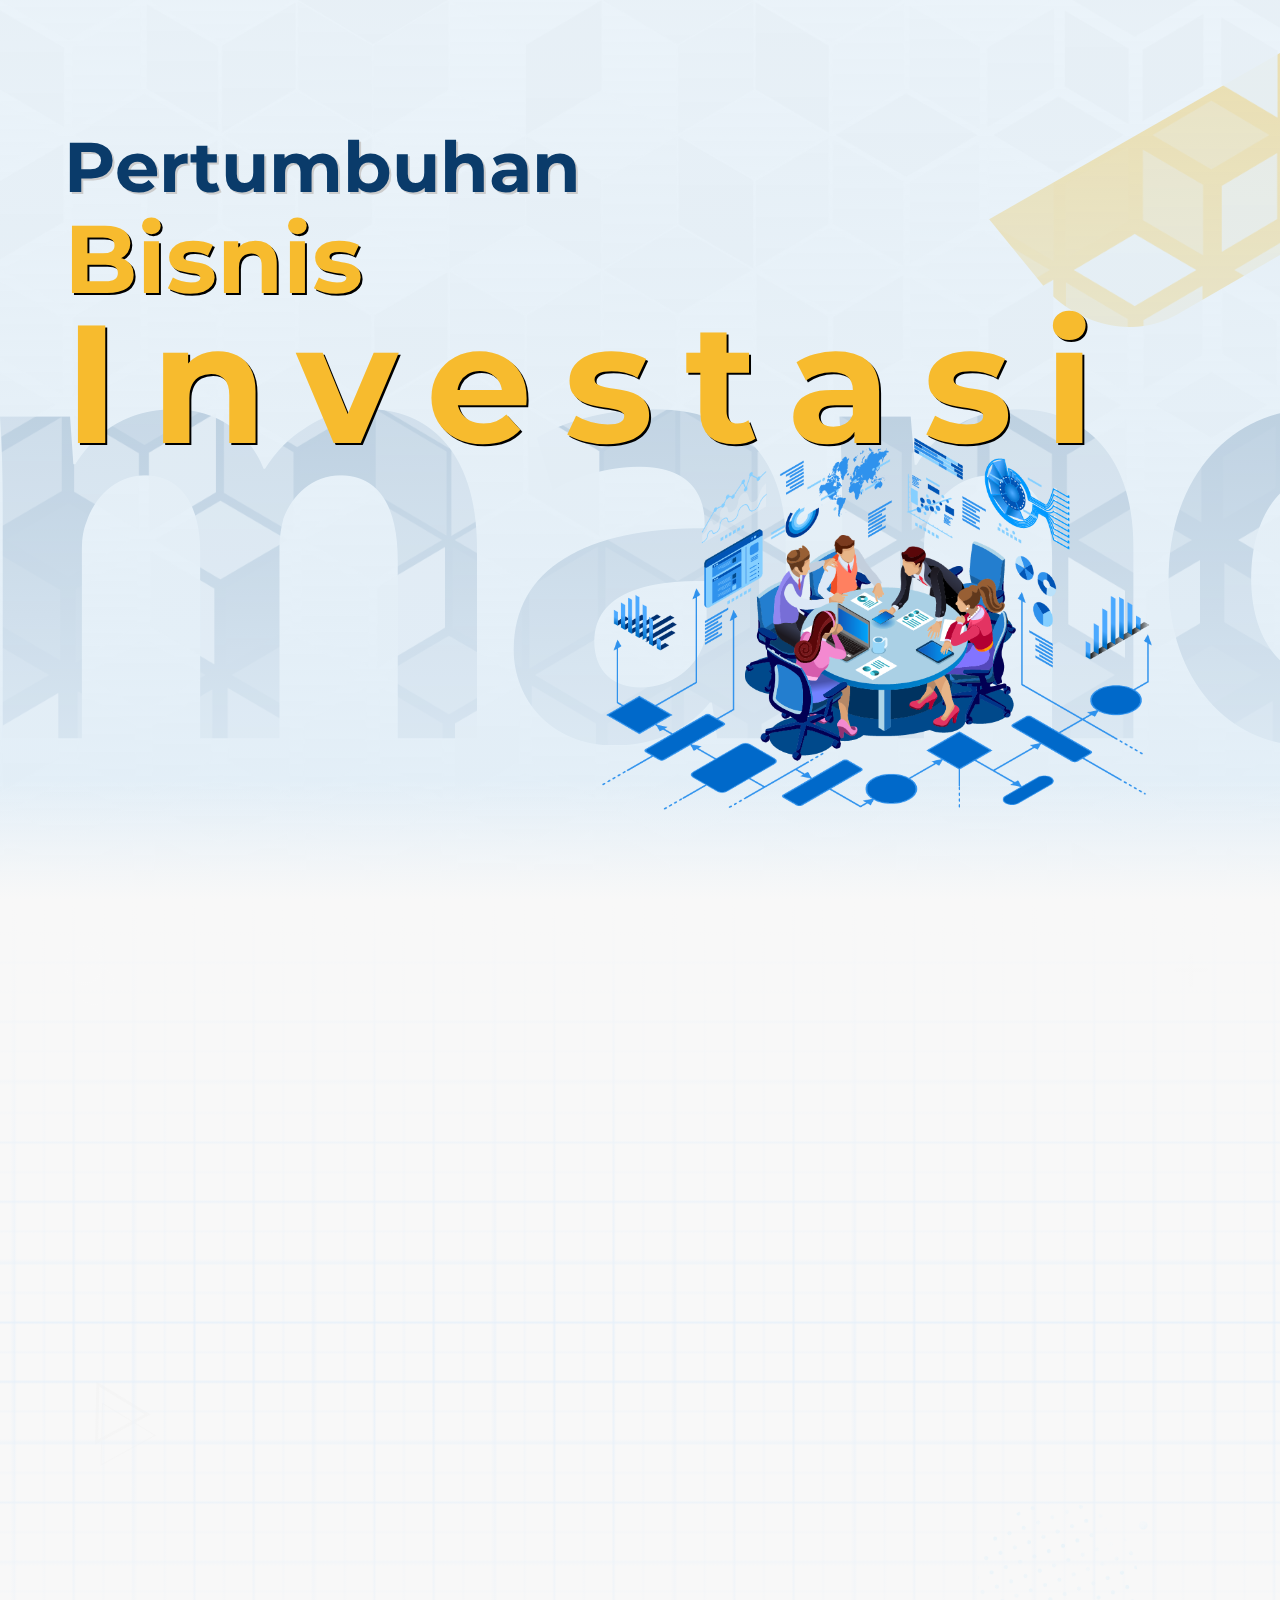
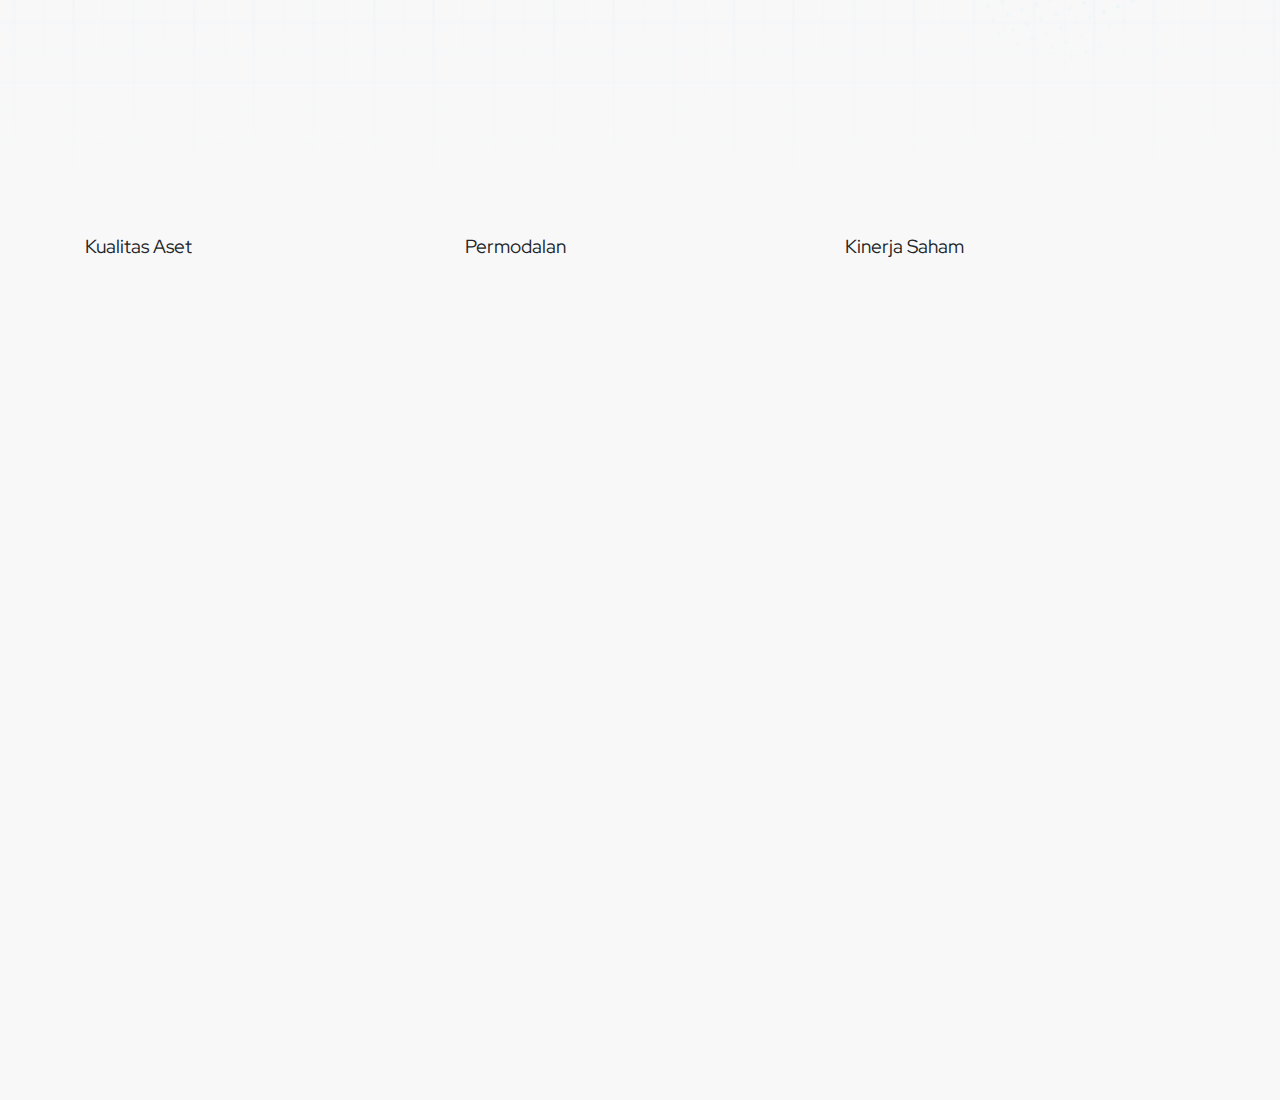
<file: index2.html>
<!DOCTYPE html>
<html lang="en">

<head>
    <meta charset="UTF-8">
    <meta name="viewport" content="width=device-width, initial-scale=1.0">
    <meta http-equiv="X-UA-Compatible" content="ie=edge">
    <title>Bank Mandiri</title>
    <link rel="stylesheet" href="sass/bootstrap.min.css">
    <link rel="stylesheet" href="sass/font-awesome.css">
    <link rel="stylesheet" href="sass/slick-theme.css">
    <link rel="stylesheet" href="sass/slick.css">
    <link rel="stylesheet" href="sass/aos.css">
    <link rel="stylesheet" href="sass/style.css">
</head>

<body>
    <main>
        <div class="preloader" hidden>
            <div class="waiting">
                <img src="https://cdn.detik.net.id/xasset/images/logo-detikx.png?v=202304271143" alt="detikX" title="detikX" loading="lazy" class="animate" />
            </div>
        </div>
        <!-- yes -->
        <section class="banner">
            <div class="helping-bottom"></div>
            <!-- <h1>Mencicipi Buah Manis Digitalisasi</h1> -->
            <div class="help-texts">
                <div class="logo-bank" data-aos="fade-in" data-aos-delay="2500" data-aos-duration="1000">
                    <img src="img/Bank_Mandiri_logo_2016.svg.webp" alt="">
                </div>
            </div>
            <div class="banner__title totop">
                <h2 class="first" data-aos="fade-in" data-aos-delay="1500" data-aos-duration="1000">Pertumbuhan</h2>
                <h2 class="second" data-aos="fade-down" data-aos-delay="2000" data-aos-duration="1000">Bisnis</h2>
                <h2 class="third" data-aos="fade-right" data-aos-delay="2200" data-aos-duration="1000">Investasi</h2>
            </div>
            <div class="banner__test" data-aos="fade-in" data-aos-delay="500" data-aos-duration="500">
                <!-- <img src="img/test.png" alt=""> -->
                <img src="img/meeting.png" alt="">
            </div>
            <div class="banner__img">
                <img src="img/line.png" alt="">
                <!-- <img src="img/polygon.png" alt=""> -->
            </div>
            <!-- <div class="banner__img">
                <img src="img/gedung-livins.png" alt="" data-aos="fade-up" data-aos-delay="1000" data-aos-duration="2000">
            </div> -->

        </section>

        <section class="pembukaan">
            <!-- <div class="hp">
                <img src="img/hp.png" alt="">
            </div> -->
            <div class="dots">
                <img src="img/dotbg.png" alt="">
            </div>
            <div class="anim-1">
                <img src="img/icons/left2.png" alt="">
            </div>

            <div class="anim-3">
                <img src="img/icons/right1.png" alt="">
            </div>
            <div class="anim-5">
                <img src="img/icons/right2.png" alt="">
            </div>
            <div class="kertas">
                <img src="img/garis.png" alt="">
            </div>
            <div class="container ">
                <div class="col-md-10 offset-md-1 totop">
                    <p class="firstletter" data-aos="fade-in" data-aos-delay="700" data-aos-duration="1000">Kinerja Bank Mandiri tahun 2022 cukup moncer. Solidnya pertumbuhan kinerja Bank Mandiri tersebut ditunjang oleh fungsi intermediasi bank yang optimal.
                    </p>
                    <p data-aos="fade-in" data-aos-delay="1000" data-aos-duration="1000">Lorem ipsum, Kondisi perekenomian Indonesia yang kondusif juga mendukung performa Bank Mandiri. Sampai dengan triwulan III/2022, Indonesia membukukan pertumbuhan ekonomi yang positif sebesar 5,72% YoY.</p>
                    <p data-aos="fade-in" data-aos-delay="1200" data-aos-duration="1000">
                        Pertumbuhan ekonomi itu tercipta berkat kebijakan-kebijakan strategis pemerintah yang akomodatif, efektif, dan relevan dengan kebutuhan masyarakat. Aktivitas usaha masyarakat meningkat dan iklim investasi semakin inklusif dan bekualitas.
                    </p>
                </div>
            </div>
        </section>
        <!-- <button type="button" class="btn btn-primary" data-toggle="modal" data-target="#exampleModal">
            Launch demo modal
          </button> -->
        <section class="buttonx">
            <div class="container">
                <div class="row">
                    <div class="col-md-4">
                        <div class=" btn-klik" data-toggle="modal" data-target="#exampleModal">
                            Kualitas Aset
                        </div>
                    </div>
                    <div class="col-md-4">
                        <div class=" btn-klik">
                            Permodalan
                        </div>
                    </div>
                    <div class="col-md-4">
                        <div class=" btn-klik">
                            Kinerja Saham
                        </div>
                    </div>
                </div>
            </div>
        </section>

        <div class="modal fade" id="exampleModal" tabindex="-1" role="dialog" aria-labelledby="exampleModalLabel" aria-hidden="true">
            <div class="modal-dialog modal-dialog-centered modal-detik" role="document">
                <div class="modal-content">
                    <!-- <div class="modal-header">
                        <h5 class="modal-title" id="exampleModalLabel">Modal title</h5>
                        <button type="button" class="close" data-dismiss="modal" aria-label="Close">
                    <span aria-hidden="true">&times;</span>
                  </button>
                    </div> -->
                    <div class="modal-body">
                        <div class="datax">
                            <div class="icon-left icon">
                                <img src="img/icons/left1.png" alt="">
                            </div>

                            <div class="icon-right icon">
                                <img src="img/icons/right1.png" alt="">
                            </div>



                            <div class="container">
                                <div class="text-center mb-4">
                                    <div class="titlex"><span class="highlights">Kualitas Aset</span> Terus Membaik (Kredit)</div>
                                </div>
                                <div class="row">
                                    <div class="col-md-4">
                                        <div class="cardx">
                                            Non performing loan (NPL) secara bank only berhasil menurun sebesar 93 basis poin (bps) secara YoY ke level 1,88%.
                                        </div>
                                    </div>
                                    <div class="col-md-4">
                                        <div class="cardx">
                                            Perseroan tetap meningkatkan rasio pencadangan atau NPL coverage ratio mencapai sebesar 311%.
                                        </div>
                                    </div>
                                    <div class="col-md-4">
                                        <div class="cardx">
                                            Total restrukturisasi kredit terdampak Covid-19 (bank only) sebesar Rp 35,9 triliun. Jauh menurun dibanding kondisi akhir tahun 2021 yang mencapai Rp 69,7 triliun.

                                        </div>
                                    </div>
                                    <div class="col-md-4">
                                        <div class="cardx">
                                            CKPN secara bank only sebesar Rp 10,3 triliun dengan rasio NPL coverage berada di level yang memadai.
                                        </div>
                                    </div>
                                    <div class="col-md-4">
                                        <div class="cardx">
                                            Cost of credit (CoC) membaik dari 1,91% ke level 1,21%, terendah dalam beberapa tahun terakhir.
                                        </div>
                                    </div>
                                </div>

                                <div class="quotation">
                                    <div class="quotation__top">
                                        <img src="img/quote2.png" alt="">
                                    </div>
                                    <div class="quotation__bottom">
                                        <img src="img/quote2.png" alt="">
                                    </div>
                                    <blockquote>Secara pertumbuhan, dari sisi target sudah tercapai. Selain itu, dengan peran digitalisasi yang kami dorong terus mengakselerasi kinerja bisnis Bank Mandiri dan ke depan kami harapkan perbaikan ini dapat berlanjut di
                                        tahun 2023.</blockquote>
                                    <div class="from">
                                        <div class="lala">Darmawan Junaidi</div>
                                        <div class="gelar">Direktur Utama Bank Mandiri</div>
                                    </div>
                                </div>
                            </div>
                        </div>
                    </div>
                    <!-- <div class="modal-footer">
                        <button type="button" class="btn btn-secondary" data-dismiss="modal">Close</button>
                       
                    </div> -->
                </div>
            </div>
        </div>


        <div class="footerm"></div>
    </main>
    <script src="js/jquery-3.5.1.min.js"></script>
    <script src="js/bootstrap.min.js"></script>
    <!-- <script src="js/chart.min.js"></script>
    <script src="js/chart.js"></script> -->
    <!-- <script src="js/gsap.min.js"></script>
    <script src="js/ScrollTrigger.min.js"></script> -->
    <script src="js/aos.js"></script>
    <script src="js/app.js"></script>
</body>

</html>
</file>
<file: sass/cek.css>
.parent {
    border: 1px solid red;
}

.sticky-header {
    background-color: #1591fe;
    color: #fff;
    padding: 1em;
    text-align: center;
}

.is-sticky {
    position: sticky;
    top: 0;
}
</file>
<file: sass/style.css>
﻿@import"https://fonts.googleapis.com/css2?family=Bebas+Neue&family=Libre+Baskerville&family=DM+Serif+Display&family=Oxanium&family=Red+Hat+Display:wght@400;700&family=Bree+Serif&family=Kanit:wght@600&family=Montserrat:wght@400;700&display=swap";@font-face{font-family:"Aeonik Medium";src:url("../fonts/Aeonik-Medium.woff2");src:url("../fonts/Aeonik-Medium.woff2") format("woff2")}@font-face{font-family:"Aeonik Regular";src:url("../fonts/Aeonik-Regular.woff2");src:url("../fonts/Aeonik-Regular.woff2") format("woff2")}body{overflow-x:hidden}.o-hidden{overflow-x:clip}body,main{font-family:"Red Hat Display",sans-serif}.firstletter::first-letter{float:left;font-weight:bold;margin-right:8px;font-size:60px;font-size:6rem;line-height:40px;line-height:4rem;height:4rem;text-transform:uppercase}.slick-slide{margin:0 16px}.slick-list{margin:0 -16px}.slick-next,.slick-prev{border:2px solid rgba(255,255,255,.5);width:42px;background:rgba(135,195,211,.6);height:42px;border-radius:50%}.slick-next:hover,.slick-next:focus,.slick-next:active,.slick-prev:hover,.slick-prev:focus,.slick-prev:active{background:rgba(135,195,211,.8)}.slick-next::before,.slick-prev::before{font-family:"FontAwesome";z-index:99;color:#fff}.slick-next{right:-16px;z-index:9}.slick-next::before{content:""}.slick-prev{left:-16px;z-index:9}.slick-prev::before{content:""}.slick-dots li button::before{font-size:39px;content:"";width:20px;height:3px}.isdesktop{display:block}@media screen and (max-width: 766px){.isdesktop{display:none}}.ismobile{display:none}@media screen and (max-width: 766px){.ismobile{display:block}}#nav{background:rgba(0,120,130,.5) !important;z-index:99 !important;backdrop-filter:blur(11px)}@media screen and (max-width: 766px){#nav{backdrop-filter:initial}}.share_icon>a{padding:0}#share{z-index:108}.share_icon>a i{font-size:25px;line-height:initial}@media screen and (max-width: 766px){.share_icon>a i{font-size:16px !important;line-height:initial}}h2,h3{font-weight:700}section{padding:32px 0;min-height:100vh;position:relative;background:#f8f8f8;z-index:8}section p,section div{font-size:1.2rem}@media screen and (max-width: 766px){section p,section div{font-size:1.2rem}}.totop{position:relative;z-index:88}::-webkit-scrollbar{width:5px;height:5px}::-webkit-scrollbar-track{background:#f1f1f1}::-webkit-scrollbar-thumb{background:#888}::-webkit-scrollbar-thumb:hover{background:#555}.bg-trsp-white{background:rgba(255,255,255,.07);padding:8px 16px;border-radius:8px}.bg-trsp-white p,.bg-trsp-white blockquote{margin-bottom:0;color:#fff}.titlex{font-family:"Aeonik Medium",sans-serif;font-weight:700;color:#fff;font-size:3.5rem;line-height:4rem}@media screen and (max-width: 766px){.titlex{font-size:2.2rem;line-height:2.4rem}}.highlights{color:#f7bb2e;font-weight:700}.headerpp{position:fixed;top:0;right:0;z-index:102;left:0;height:56px;display:none;width:100%;background:#000}@media screen and (max-width: 766px){.footerm{position:fixed;height:46px;width:100%;background:#bbb;z-index:999;display:none;left:0;right:0;bottom:0}}.test-sticky{position:sticky;top:56px}@media screen and (max-width: 766px){.test-sticky{margin-bottom:24px;top:0;text-align:center}}@media screen and (max-width: 766px){.font-in{font-size:1.9rem}}.title__cek{width:fit-content;color:#002750;padding:8px 8px;border-bottom:4px solid;margin:0 auto;text-align:center;position:relative;border-radius:16px;overflow-x:hidden;background:#fff}.title__cek .batik2{position:absolute;left:-144px;bottom:0;width:100px;opacity:.3;height:auto;z-index:2;width:320px}@media screen and (max-width: 766px){.title__cek .batik2{width:100px;left:-44px}}.title__cek .batik2 img{width:100%;height:100%;object-fit:contain}.title__cek h2{margin-bottom:0;font-size:3.3rem;font-family:"Montserrat" !important}@media screen and (max-width: 766px){.title__cek h2{font-size:1.8rem}}.banner{width:100vw;background:#fff;height:100%;padding:0;z-index:9;position:relative}.banner #animations-example-4{height:200px;max-width:300px;margin:0 auto;position:absolute;left:0;bottom:0;z-index:9}.banner #animations-example-4 tbody td{transform-origin:bottom;animation:revealing-bars 4s linear infinite}@keyframes revealing-bars{0%{transform:scaleY(0)}15%{transform:scaleY(1)}}.banner::after{content:"";position:absolute;left:0;right:0;bottom:0;height:120px;background:linear-gradient(to top, #f8f8f8, transparent)}.banner .ilus{position:absolute;left:0;right:0;bottom:0;width:100%;height:auto}.banner .ilus img{width:100%;height:100%;object-fit:contain}.banner .img{width:50vw;height:auto;z-index:21;position:absolute;right:0;bottom:0}@media screen and (max-width: 766px){.banner .img{width:100%;bottom:90px}}.banner .img img{width:100%;height:100%;object-fit:cover}.banner .bola{position:absolute;z-index:1}.banner .bola-pink{right:-44px;top:30vh;width:150px;border-radius:50%;height:150px;background:#ffeeafbd}.banner .bola-hijau{left:-32px;top:52px;width:120px;height:120px;border-radius:50%;background:#dcf8f4}.banner__test{position:absolute;right:10vw;bottom:10vh;width:550px;z-index:10;height:auto}@keyframes MoveUpDown{0%,100%{right:0px}50%{right:16px}}.banner__test .bu{position:absolute;bottom:5vh;width:100%;height:420px}.banner__test .bu.animation-one{animation:MoveUpDown 1.5s linear infinite;right:0}.banner__test .bu img{width:100%;height:100%;object-fit:contain}@media screen and (max-width: 766px){.banner__test{width:90vw;top:initial;bottom:10vh;right:initial;left:8px}}.banner__test img{width:100%;height:100%;object-fit:contain}.banner__title{position:absolute !important;left:5vw;z-index:6;top:15vh}@media screen and (max-width: 766px){.banner__title{text-align:center;left:50%;width:100%;transform:translate(-50%, 0%)}}.banner__title h2{color:#fff;font-family:"Montserrat",sans-serif;text-shadow:2px 2px #000;line-height:7rem;font-weight:700}@media screen and (max-width: 766px){.banner__title h2{line-height:3rem}}.banner__title h2.first{font-size:4.4rem;color:#0a3b6a;line-height:4rem;text-shadow:2px 2px #ccc}@media screen and (max-width: 766px){.banner__title h2.first{font-size:2.6rem;line-height:2.6rem;margin-bottom:0}}.banner__title h2.second{font-size:6rem;color:#f7bb2e;line-height:6.5rem}@media screen and (max-width: 766px){.banner__title h2.second{font-size:2.6rem;line-height:2.6rem;margin-bottom:0}}.banner__title h2.third{font-size:10.5rem;color:#f7bb2e;line-height:8rem;letter-spacing:2rem}@media screen and (max-width: 766px){.banner__title h2.third{font-size:2.6rem;line-height:2.6rem;margin-bottom:0;letter-spacing:normal}}.banner__img{width:100%;opacity:1;height:100%;position:absolute;inset:0}@media screen and (max-width: 766px){.banner__img{opacity:.7}}.banner__img::before{content:"";position:absolute;inset:0;background:linear-gradient(to top, #e2eef7, rgba(226, 238, 247, 0.7))}@media screen and (max-width: 766px){.banner__img::before{background:linear-gradient(to top, #e2eef7, rgba(226, 238, 247, 0.5))}}@media screen and (max-width: 766px){.banner__img{height:100vh}}.banner__img img{width:100%;height:100%;object-fit:cover}.pembukaan{background:#f8f8f8;color:#fff;position:relative;padding:72px 0 32px;z-index:12;color:#302b2b;font-family:"Red Hat Display",sans-serif}.pembukaan .sumbers{font-size:1.2rem}.pembukaan .wrap-orang{display:none}@media screen and (max-width: 766px){.pembukaan .wrap-orang{display:block;height:50vh;position:absolute;bottom:0vh;left:0;right:0;width:100vw}}@media screen and (max-width: 766px){.pembukaan .wrap-orang::before{content:"";position:absolute;inset:0;background:linear-gradient(to top, #f8f8f8, transparent)}}.pembukaan .wrap-orang img{width:100%;height:100%;object-fit:cover}.pembukaan .wrap-orang .orang1{position:absolute;bottom:0;left:10vw;right:0;width:100px;height:auto}.pembukaan .wrap-orang .orang1 img{width:100%;height:100%;object-fit:contain}.pembukaan .wrap-orang .orang2{position:absolute;bottom:0;left:40vw;right:0;width:80px;height:auto}.pembukaan .wrap-orang .orang2 img{width:100%;height:100%;object-fit:contain}.pembukaan .awan{position:absolute;left:10vw;top:10vh;display:none;width:120px;height:auto}.pembukaan .awan img{width:100%;height:100%;object-fit:contain}@media screen and (max-width: 766px){.pembukaan{padding:80px 0 32px}}.pembukaan .anim-1{position:absolute;left:5vw;bottom:35vh;width:auto;height:auto}@media screen and (max-width: 766px){.pembukaan .anim-1{bottom:5vh}}.pembukaan .anim-1 img{width:100%;height:100%;object-fit:contain}.pembukaan .anim-3{position:absolute;left:5vw;top:5vh;width:auto;height:auto}@media screen and (max-width: 766px){.pembukaan .anim-3{top:0;left:3vw}}.pembukaan .anim-3 img{width:100%;height:100%;object-fit:contain}.pembukaan .anim-5{position:absolute;right:5vw;top:5vh;width:auto;height:auto}@media screen and (max-width: 766px){.pembukaan .anim-5{top:0}}.pembukaan .anim-5 img{width:100%;height:100%;object-fit:contain}.pembukaan .dots{position:absolute;right:10vw;bottom:15vh;width:180px;opacity:1;height:auto}@media screen and (max-width: 766px){.pembukaan .dots{bottom:10vh;width:90px}}.pembukaan .dots img{width:100%;height:100%;object-fit:contain}.pembukaan .hp{position:absolute;bottom:0;left:0;width:320px;height:auto}.pembukaan .hp img{width:100%;height:100%;object-fit:contain}.pembukaan .kertas{position:absolute;inset:0;width:100%;height:100%}@media screen and (max-width: 766px){.pembukaan .kertas{opacity:.2}}.pembukaan .kertas::after{content:"";position:absolute;inset:0;background:linear-gradient(to top, #f8f8f8, rgba(248, 248, 248, 0.8), #f8f8f8)}@media screen and (max-width: 766px){.pembukaan .kertas::after{background:linear-gradient(to top, #f8f8f8, rgba(248, 248, 248, 0.1), #f8f8f8)}}.pembukaan .kertas img{width:100%;height:100%;object-fit:cover}.pembukaan .imagez{position:absolute;left:0;bottom:0;right:0;top:0;opacity:.2}.pembukaan .imagez::before{position:absolute;content:"";inset:0;background:linear-gradient(to top, transparent, #002750)}.pembukaan .imagez img{width:100%;height:100%;object-fit:cover}.font-bold{font-family:"Montserrat";font-weight:700}.blocking{background:#f7bb2e}.data-table{position:relative}.data-table small{font-size:.8rem}@media screen and (max-width: 766px){.data-table small{font-size:.6rem}}.data-table .laba{background:#f5f6e2;padding:8px;margin:0 auto 24px;width:fit-content;border-radius:16px;box-shadow:1px 2px 3px #bbb}.data-table .laba h3{font-family:"Montserrat";text-align:center;color:#002750}.data-table .laba p{font-size:.75rem;text-align:center;margin-bottom:0}.data-table .laba .font-big{text-align:center;font-size:1.85rem;font-weight:700;color:#002750}.data-table .laba .all{text-align:center;font-size:1.5rem}.data-table .laba .all span{margin-left:8px;font-weight:bold;color:green}.data-table .laba .all i{color:green}.data-table .to-center{text-align:center;border-bottom:1px dashed;padding:4px 0}.data-table .to-center h3{font-size:1.6rem;font-family:"Montserrat"}.data-table .to-center p{font-size:1.8rem;font-weight:700;color:#1a6ec4;display:inline}@media screen and (max-width: 766px){.data-table .to-center p{display:block}}.data-table .to-center .fawe{color:green;display:inline;font-size:1.8rem;font-weight:700;margin-left:8px}@media screen and (max-width: 766px){.data-table .to-center .fawe{display:block}}.data-table .rightc{position:absolute;border:2px dashed #002750;z-index:2;right:-32px;bottom:-100px;width:140px;height:200px}.data-table .rightc::before{content:"";position:absolute;width:138px;bottom:0px;height:196px;right:0px;border:2px solid #fff}.data-table .leftc{position:absolute;border:2px dashed #002750;z-index:2;left:-32px;bottom:-100px;width:236px;height:200px}@media screen and (max-width: 766px){.data-table .leftc{width:180px}}.data-table .leftc::before{content:"";position:absolute;width:234px;bottom:0px;height:196px;left:0px;border:2px solid #fff}@media screen and (max-width: 766px){.data-table .leftc::before{width:178px}}.data-table .all-high{padding:0 8px;background:#e2eef7;margin-bottom:16px;border-radius:8px;position:relative}.data-table .all-high ul{padding:0 16px;margin:0}.data-table .all-high .datas{display:block}.data-table .all-high .datas-left{display:inline-block;width:40%;vertical-align:middle}@media screen and (max-width: 766px){.data-table .all-high .datas-left{width:100%;display:block}}.data-table .all-high .datas-right{display:inline-block;vertical-align:middle;font-size:1rem;width:55%}@media screen and (max-width: 766px){.data-table .all-high .datas-right{width:100%;display:block;font-size:.85rem}}.data-table .all-high .titled{width:auto;font-weight:700;text-align:center;font-size:2rem;color:#002750}@media screen and (max-width: 766px){.data-table .all-high .titled{font-size:1.3rem}}.data-table .all-high p{margin-bottom:0}.data-table .bgbg{position:absolute;inset:0;width:100%;height:100%;opacity:.1;z-index:2}@media screen and (max-width: 766px){.data-table .bgbg{opacity:.08}}.data-table .bgbg img{width:100%;height:100%;object-fit:cover}.data-table .closer{margin:24px auto 0;text-align:center;background:#002750;width:fit-content;padding:4px 16px;position:relative;z-index:65;border-radius:16px;color:#f7bb2e;font-weight:bold;cursor:pointer;font-size:1rem}.data-table .closer:hover{color:#fff}.data-table .wrappers{width:100%;height:auto}.data-table .wrappers .cek1{width:40%;display:inline-block;height:auto}.data-table .wrappers .cek1 img{width:100%;height:100%;object-fit:contain}.data-table.airline-content{display:none}.data-table .open{display:block;animation:showup .8s ease-in-out}@keyframes showup{0%{opacity:0}30%{opacity:.1}50%{opacity:.2}70%{opacity:.6}100%{opacity:1}}.data-table .kotak{position:absolute;right:0;top:0;width:30vw;height:auto;opacity:.5;z-index:2}.data-table .kotak::before{content:"";position:absolute;inset:0;background:linear-gradient(to top, #f8f8f8, transparent)}.data-table .kotak img{width:100%;height:100%;object-fit:contain}.data-table h4{margin-bottom:0;font-weight:bold;color:#494949;font-size:1.2rem;font-family:"Montserrat";width:fit-content;padding:4px}.data-table .kotaksa .img{width:100%}@media screen and (max-width: 766px){.data-table .kotaksa .img{width:100%}}.data-table .kotaksa .img img{width:100%;height:auto;object-fit:contain}@media screen and (max-width: 766px){.data-table .kotaksa .img img{width:100%;height:auto;object-fit:contain}}.data-table .kotaks{width:100%}.data-table .kotaks .img{width:100%;margin:32px auto;height:auto}@media screen and (max-width: 766px){.data-table .kotaks .img{width:200%}}.data-table .kotaks .img img{width:100%;height:100%;object-fit:contain}@media screen and (max-width: 766px){.data-table .kotaks{overflow-x:scroll}}.data-table table{backdrop-filter:blur(3px)}.data-table table strong{color:#002750}.data-table thead tr td{font-size:1rem;font-weight:bold}.data-table thead tr td:nth-child(2),.data-table thead tr td:nth-child(3),.data-table thead tr td:nth-child(4),.data-table thead tr td:nth-child(5){text-align:right}.data-table tbody.cek tr td:nth-child(2){font-size:1rem}.data-table tbody.cek tr td:nth-child(3),.data-table tbody.cek tr td:nth-child(4),.data-table tbody.cek tr td:nth-child(5){text-align:right}.data-table tbody td,.data-table thead td{padding:.5rem;font-size:.85rem}.data-table tbody td:first-child,.data-table thead td:first-child{text-align:left}.data-table .rightxs{text-align:right}.data-table .rightxs td:first-child{text-align:left}@media screen and (max-width: 766px){.data-table .rightxs td:first-child{text-align:left;width:240px;display:block}}.sumb{padding:32px 0;background:#f8f8f8}.sumb .f{font-weight:700;color:#002750}.h3{font-weight:bold;font-family:"Montserrat" !important;width:fit-content;margin:0 auto;color:#002750;padding:8px;font-size:1.5rem;border-radius:8px}@media screen and (max-width: 766px){.h3{width:fit-content;padding:8px;font-size:1.4rem;border-radius:8px}}.choosen .click,.pembukaan .click{background:linear-gradient(45deg, #002750 75%, #f4af3c) !important;color:#fff;text-align:center;border-radius:24px;padding:16px 8px;font-size:1.5rem;cursor:pointer;font-weight:700;height:70px;transition:.3s;margin-bottom:16px;box-shadow:2px 3px 4px #ccc}@media screen and (max-width: 766px){.choosen .click,.pembukaan .click{padding:8px;color:#f8f8f8;height:fit-content;font-size:1.3rem;background:linear-gradient(45deg, #002750, black) !important}}.choosen .click:hover,.pembukaan .click:hover{color:#f4af3c;background:linear-gradient(45deg, #002750 75%, #f1aa2e) !important}.penutup{background:#ebebeb;min-height:auto;position:relative;color:#333;padding:72px 0}.penutup .bola{position:absolute;z-index:1}.penutup .bola-pink{right:-44px;top:30vh;width:150px;border-radius:50%;height:150px;background:#ffeeafbd}.penutup .bola-hijau{left:-32px;top:52px;width:120px;height:120px;border-radius:50%;background:#dcf8f496}.penutup .sumbs{font-size:1rem}.penutup .sumbs .f{font-size:1rem;color:#002750;font-weight:700}@media screen and (max-width: 766px){.penutup{padding:16px 0 72px}}.penutup .img{position:absolute;inset:0;opacity:.2;width:100%;height:auto}.penutup .img::before{content:"";inset:0;position:absolute;background:linear-gradient(to top, #ebebeb, transparent, #ebebeb)}.penutup .img img{width:100%;height:100%;object-fit:cover}.penutup hr{background-color:rgba(255,255,255,.3)}.penutup .all{margin-bottom:16px}.penutup .gelar{font-size:1rem;font-weight:initial}.penutup .name{font-size:1.2rem;font-weight:bold}.penutup h3{color:#e9a93a;font-family:"Montserrat"}.penutup .cardz{backdrop-filter:blur(8px);border-radius:8px;padding:16px;border:2px solid #fff;color:#fff;position:relative;overflow:hidden;height:180px;margin-bottom:24px}.penutup .cardz .ceks{position:absolute;bottom:16px;left:16px;right:16px}.penutup .cardz .ceks h4{font-size:1rem;font-family:"Montserrat"}.penutup .cardz .ceks h4,.penutup .cardz .ceks h3{margin:0;font-family:"Montserrat"}.penutup .cardz .imgk{position:absolute;right:16px;transform:rotate(90deg);top:16px;width:30px;height:30px}.penutup .cardz .imgk img{width:100%;height:100%;object-fit:contain}.penutup .cardz::before{content:"";position:absolute;left:-25%;top:-28%;height:100%;bottom:0;width:90%;overflow:hidden;transform:rotate(-45deg);background:rgba(255,255,255,.15)}.baca-detikx .bacajuga_box{display:initial !important}.baca-detikx .bacajuga_box .container{display:none}.baca-detikx .bacajuga{width:100% !important;display:block}.baca-detikx .bacajuga a{display:inline-block;padding:0px;width:47% !important;margin:0 8px;position:relative;height:320px;text-align:left}@media screen and (max-width: 766px){.baca-detikx .bacajuga a{width:100% !important;margin:4px 0}}.baca-detikx .bacajuga a:hover{text-decoration:none;color:orange !important}.baca-detikx .bacajuga a article{position:absolute;top:initial;width:100%;background:linear-gradient(to top, black, transparent);padding:8px;bottom:0;transform:initial}.baca-detikx .bacajuga a article h2{font-family:"Montserrat" !important;font-size:1.2rem}/*# sourceMappingURL=style.css.map */
</file>
<file: sass/style2.css>
﻿@import"https://fonts.googleapis.com/css2?family=Bebas+Neue&family=Libre+Baskerville&family=DM+Serif+Display&family=Oxanium&family=Red+Hat+Display:wght@300&family=Bree+Serif&family=Kanit:wght@600&family=Montserrat:wght@400;700&display=swap";.logo-bank{position:absolute;bottom:10vh;right:10vh;width:150px;height:auto;z-index:20;display:none}.logo-bank img{width:100%;height:100%;object-fit:contain}.banner{width:100vw;background:#bdcdd6;height:100%;padding:0;z-index:9;position:relative}.banner .helping-bottom{position:absolute;bottom:0;left:0;right:0;height:100px;z-index:11;background:linear-gradient(to top, #BDCDD6, transparent)}.banner::before{content:"";position:absolute;width:400px;overflow-y:hidden;height:930px;right:-10%;z-index:9;top:-30%;background:linear-gradient(180deg, #6096B4 0%, #6096B4 100%);filter:blur(70px);border-radius:233.5px;transform:rotate(65.71deg)}@media screen and (max-width: 766px){.banner::before{opacity:.7}}.banner__test{position:absolute;right:10vw;bottom:10vh;width:550px;z-index:10;height:auto}@media screen and (max-width: 766px){.banner__test{width:100vw;top:initial;bottom:10vh;right:initial}}.banner__test img{width:100%;height:100%;object-fit:contain}.banner__title{position:absolute !important;left:5vw;top:15vh}@media screen and (max-width: 766px){.banner__title{text-align:center;left:50%;width:100%;transform:translate(-50%, 0%)}}.banner__title h2{color:#fff;font-family:"Aeonik Medium",sans-serif;text-shadow:2px 2px #000;line-height:7rem;font-weight:700}@media screen and (max-width: 766px){.banner__title h2{line-height:3rem}}.banner__title h2.first{font-size:6.5rem;color:#fff}@media screen and (max-width: 766px){.banner__title h2.first{font-size:3rem;line-height:3rem;margin-bottom:0}}.banner__title h2.second{font-size:7rem;color:#f7bb2e}@media screen and (max-width: 766px){.banner__title h2.second{font-size:3rem;line-height:3rem;margin-bottom:0}}.banner__title h2.third{font-size:7.2rem;color:#f7bb2e}@media screen and (max-width: 766px){.banner__title h2.third{font-size:3rem;line-height:3rem;margin-bottom:0}}.banner__img{width:100%;opacity:.4;height:100%;position:absolute;inset:0}.banner__img::before{content:"";position:absolute;inset:0;background:linear-gradient(45deg, #6096B4, transparent)}@media screen and (max-width: 766px){.banner__img{height:100vh}}.banner__img img{width:100%;height:100%;object-fit:cover}.pembukaan{background:#bdcdd6;color:#fff;position:relative;z-index:12;font-family:"Red Hat Display",sans-serif}.pembukaan .hp{position:absolute;bottom:0;left:0;width:320px;height:auto}.pembukaan .hp img{width:100%;height:100%;object-fit:contain}.pembukaan .kertas{position:absolute;inset:0;width:100%;height:100%;opacity:.07}@media screen and (max-width: 766px){.pembukaan .kertas{opacity:.07}}.pembukaan .kertas::after{content:"";position:absolute;inset:0;background:linear-gradient(to top, #BDCDD6, transparent)}.pembukaan .kertas img{width:100%;height:100%;object-fit:cover}.pembukaan::before{content:"";position:absolute;width:200px;height:75vh;top:10vh;background:linear-gradient(180deg, rgba(84, 84, 212, 0.27) 0%, rgba(84, 84, 212, 0.1134) 100%);filter:blur(100px);border-radius:233.5px;transform:rotate(-54.37deg)}.pembukaan .imagez{position:absolute;left:0;bottom:0;right:0;top:0;opacity:.2}.pembukaan .imagez::before{position:absolute;content:"";inset:0;background:linear-gradient(to top, transparent, #002750)}.pembukaan .imagez img{width:100%;height:100%;object-fit:cover}.datax{background:#bdcdd6;position:relative;font-family:"Red Hat Display",sans-serif;color:#fff}.datax .cardx{box-shadow:0 0 .5rem #fff,inset 0 0 .2rem #fff,0 0 .4rem #6096b4,0 0 2rem #6096b4;color:#fff;padding:16px;border-radius:8px;margin-bottom:16px}@media screen and (max-width: 766px){.datax .cardx{margin-bottom:24px}}.datax .coding{position:absolute;inset:0;width:100%;height:100%;opacity:.07}@media screen and (max-width: 766px){.datax .coding{position:absolute;width:100%;top:5vh;height:100%;opacity:.1;right:0;left:0}}.datax .coding::before{content:"";position:absolute;inset:0;background:linear-gradient(to top, #BDCDD6, transparent, #BDCDD6)}.datax .coding img{width:100%;height:100%;object-fit:cover}.datax .image{width:100%;height:100%;position:absolute;inset:0;opacity:.2}.datax .image img{width:100%;height:100%;object-fit:contain}.icon{position:absolute}@media screen and (max-width: 766px){.icon{width:10vw !important}}.icon-left{left:10vw;top:0px;width:auto;height:auto}.icon-left img{width:100%;height:100%;object-fit:contain}.icon-right{right:10vw;top:0px;width:auto;height:auto}.icon-right img{width:100%;height:100%;object-fit:contain}.medi{background:#bdcdd6;position:relative;color:#fff}.medi .angka{position:absolute;width:100%;inset:0;height:100%;opacity:.07}.medi .angka::before{content:"";position:absolute;inset:0;z-index:2;background:linear-gradient(to bottom, #BDCDD6, transparent, #BDCDD6)}.medi .angka img{width:100%;height:100%;object-fit:cover}.quotation{width:520px;height:auto;margin:32px auto 0;display:block;font-size:2rem;line-height:2.2rem;font-family:"DM Serif Display";backdrop-filter:blur(8px);padding:42px 32px;border-radius:16px;border:2px solid;position:relative}.quotation__top{position:absolute;left:24px;width:70px;height:70px;top:-32px;background:#bdcdd6;padding:8px;z-index:17}.quotation__top img{width:100%;height:100%;object-fit:contain}.quotation__bottom{position:absolute;right:24px;width:70px;height:70px;bottom:-32px;background:#bdcdd6;padding:8px;z-index:17}.quotation__bottom img{width:100%;height:100%;object-fit:contain}@media screen and (max-width: 766px){.quotation{width:100%;font-size:1.5rem;line-height:1.8rem}}.bungkusan{background:rgba(255,255,255,.05);padding:8px;border-radius:16px}.icont{width:240px;cursor:pointer;display:inline-block;margin:8px;padding:8px;border-radius:16px;transition:.3s}@media screen and (max-width: 766px){.icont{padding:0;width:100%;display:block;margin:16px 0}}.icont:hover{box-shadow:0 0 .5rem #fff,inset 0 0 .2rem #fff,0 0 .4rem #6096b4,0 0 2rem #6096b4}.icont .img{width:120px;height:120px;margin:0 auto;text-align:center}@media screen and (max-width: 766px){.icont .img{display:inline-block;margin:initial;width:80px;margin-right:8px}}.icont .img img{width:100%;height:100%;object-fit:contain}.icont .cont{margin:0 auto;text-align:center;font-family:"Aeonik Medium"}@media screen and (max-width: 766px){.icont .cont{display:inline-block;margin:initial;text-align:left;width:50%}}.icont .cont .ket{font-size:1.5rem;color:#f7bb2e}.icont .cont .sed{font-family:"Red Hat Display",sans-serif;font-size:1rem}.coba{position:relative}.coba::after{content:"";display:none;position:absolute;width:20vw;height:1233.79px;left:0;z-index:9;top:-50%;filter:blur(100px);border-radius:233.5px;transform:rotate(-54.37deg);background:linear-gradient(45deg, #002750, transparent)}@media screen and (max-width: 766px){.coba::after{background:transparent}}.after{position:relative;background-image:url("../img/abstract.png");background-attachment:fixed;background-repeat:no-repeat;background-size:cover}.after::before{content:"";position:absolute;inset:0;background:linear-gradient(to top, #BDCDD6, rgba(189, 205, 214, 0.86), #BDCDD6)}.after .bg{position:absolute;inset:0;width:100%;height:100%;z-index:2;opacity:.07}.after .bg::before{content:"";position:absolute;inset:0;background:linear-gradient(to top, #BDCDD6, transparent, #BDCDD6)}.after .bg img{width:100%;height:100%;object-fit:cover}.after .box{position:relative;width:100%;min-height:100vh;padding:100px}.after .box .cardo{width:420px}.after .box .cardo .title{font-size:2rem;font-weight:700;margin-bottom:8px}.after .box .cardo .content{color:#bbb}.after .box .cardo .content p{font-size:1.2rem}.after .box h2{font-size:2.5rem}.after .box img{max-width:300px}.after .box2{position:relative;width:100%;min-height:100vh;z-index:16;padding:24px;background:rgba(255,255,255,.01)}.after .box2 .cardo{width:100%}.after .box2 .cardo .title{font-family:"Aeonik Medium";font-size:2rem;margin-bottom:0px;color:#f7bb2e}.after .box2 .cardo .content{color:#bbb}.after .box2 .cardo .content p{font-size:1.1rem;margin-bottom:0}.after .box2 h2{font-size:2.5rem;color:#fff}.bebas{position:relative}.bebas .bg{position:absolute;inset:0;width:100%;height:100%}.bebas .bg::before{content:"";position:absolute;inset:0;background:linear-gradient(to top, #BDCDD6, rgba(189, 205, 214, 0.9), #BDCDD6)}.bebas .bg img{width:100%;height:100%;object-fit:cover}.bebas .with-img{position:relative;border:2px solid #888;border-radius:8px;width:720px;background:#bdcdd6;margin:50px auto 8px}.bebas .with-img::before{position:absolute;width:30vw;height:20vh;left:0;top:0;filter:blur(70px);border-radius:233.5px;transform:rotate(-54.37deg);background:linear-gradient(45deg, #0c4785, transparent);content:""}@media screen and (max-width: 766px){.bebas .with-img::before{height:60vh}}@media screen and (max-width: 766px){.bebas .with-img{width:100%}}.bebas .with-img .the{position:absolute;left:-24px;bottom:0;width:200px;height:auto}@media screen and (max-width: 766px){.bebas .with-img .the{left:-18px;bottom:0;width:150px}}.bebas .with-img .the img{width:100%;height:100%;object-fit:cover}.bebas .with-img .bl{padding:16px 16px 72px 200px;color:#fff;font-size:2rem;line-height:2.2rem;font-family:"DM Serif Display"}@media screen and (max-width: 766px){.bebas .with-img .bl{padding:16px 16px 190px 16px;font-size:1.5rem;line-height:1.6rem}}.bebas .with-img .namenye{position:absolute;left:15vw;bottom:2vh}.bebas .with-img .namenye .highlights{line-height:.7rem;font-family:"Oxanium"}@font-face{font-family:"Aeonik Medium";src:url("../fonts/Aeonik-Medium.woff2");src:url("../fonts/Aeonik-Medium.woff2") format("woff2")}@font-face{font-family:"Aeonik Regular";src:url("../fonts/Aeonik-Regular.woff2");src:url("../fonts/Aeonik-Regular.woff2") format("woff2")}main,body{font-family:"Montserrat",sans-serif;overflow-x:hidden}.firstletter::first-letter{float:left;font-weight:bold;margin-right:8px;font-size:60px;font-size:6rem;line-height:40px;line-height:4rem;height:4rem;text-transform:uppercase}.slick-slide{margin:0 16px}.slick-list{margin:0 -16px}.slick-next,.slick-prev{border:2px solid rgba(255,255,255,.5);width:42px;background:rgba(135,195,211,.6);height:42px;border-radius:50%}.slick-next:hover,.slick-next:focus,.slick-next:active,.slick-prev:hover,.slick-prev:focus,.slick-prev:active{background:rgba(135,195,211,.8)}.slick-next::before,.slick-prev::before{font-family:"FontAwesome";z-index:99;color:#fff}.slick-next{right:-16px;z-index:9}.slick-next::before{content:""}.slick-prev{left:-16px;z-index:9}.slick-prev::before{content:""}.slick-dots li button::before{font-size:39px;content:"";width:20px;height:3px}.isdesktop{display:block}@media screen and (max-width: 766px){.isdesktop{display:none}}.ismobile{display:none}@media screen and (max-width: 766px){.ismobile{display:block}}#nav{background:rgba(0,120,130,.5) !important;z-index:99 !important;backdrop-filter:blur(11px)}@media screen and (max-width: 766px){#nav{backdrop-filter:initial}}.share_icon>a{padding:0}#share{z-index:108}.share_icon>a i{font-size:25px;line-height:initial}@media screen and (max-width: 766px){.share_icon>a i{font-size:16px !important;line-height:initial}}h2,h3{font-weight:700}section{padding:32px 0;min-height:100vh;position:relative;overflow:hidden;z-index:8}section p,section div{font-size:1.2rem}@media screen and (max-width: 766px){section p,section div{font-size:1.2rem}}.totop{position:relative;z-index:88}::-webkit-scrollbar{width:5px;height:5px}::-webkit-scrollbar-track{background:#f1f1f1}::-webkit-scrollbar-thumb{background:#888}::-webkit-scrollbar-thumb:hover{background:#555}.bg-trsp-white{background:rgba(255,255,255,.07);padding:8px 16px;border-radius:8px}.bg-trsp-white p,.bg-trsp-white blockquote{margin-bottom:0;color:#fff}.titlex{font-family:"Aeonik Medium",sans-serif;font-weight:700;color:#fff;font-size:3.5rem;line-height:4rem}@media screen and (max-width: 766px){.titlex{font-size:2.2rem;line-height:2.4rem}}.highlights{color:#f7bb2e;font-weight:700}.footerm{display:none}@media screen and (max-width: 766px){.footerm{position:fixed;height:46px;width:100%;background:#bbb;z-index:999;display:none;left:0;right:0;bottom:0}}/*# sourceMappingURL=style2.css.map */
</file>
